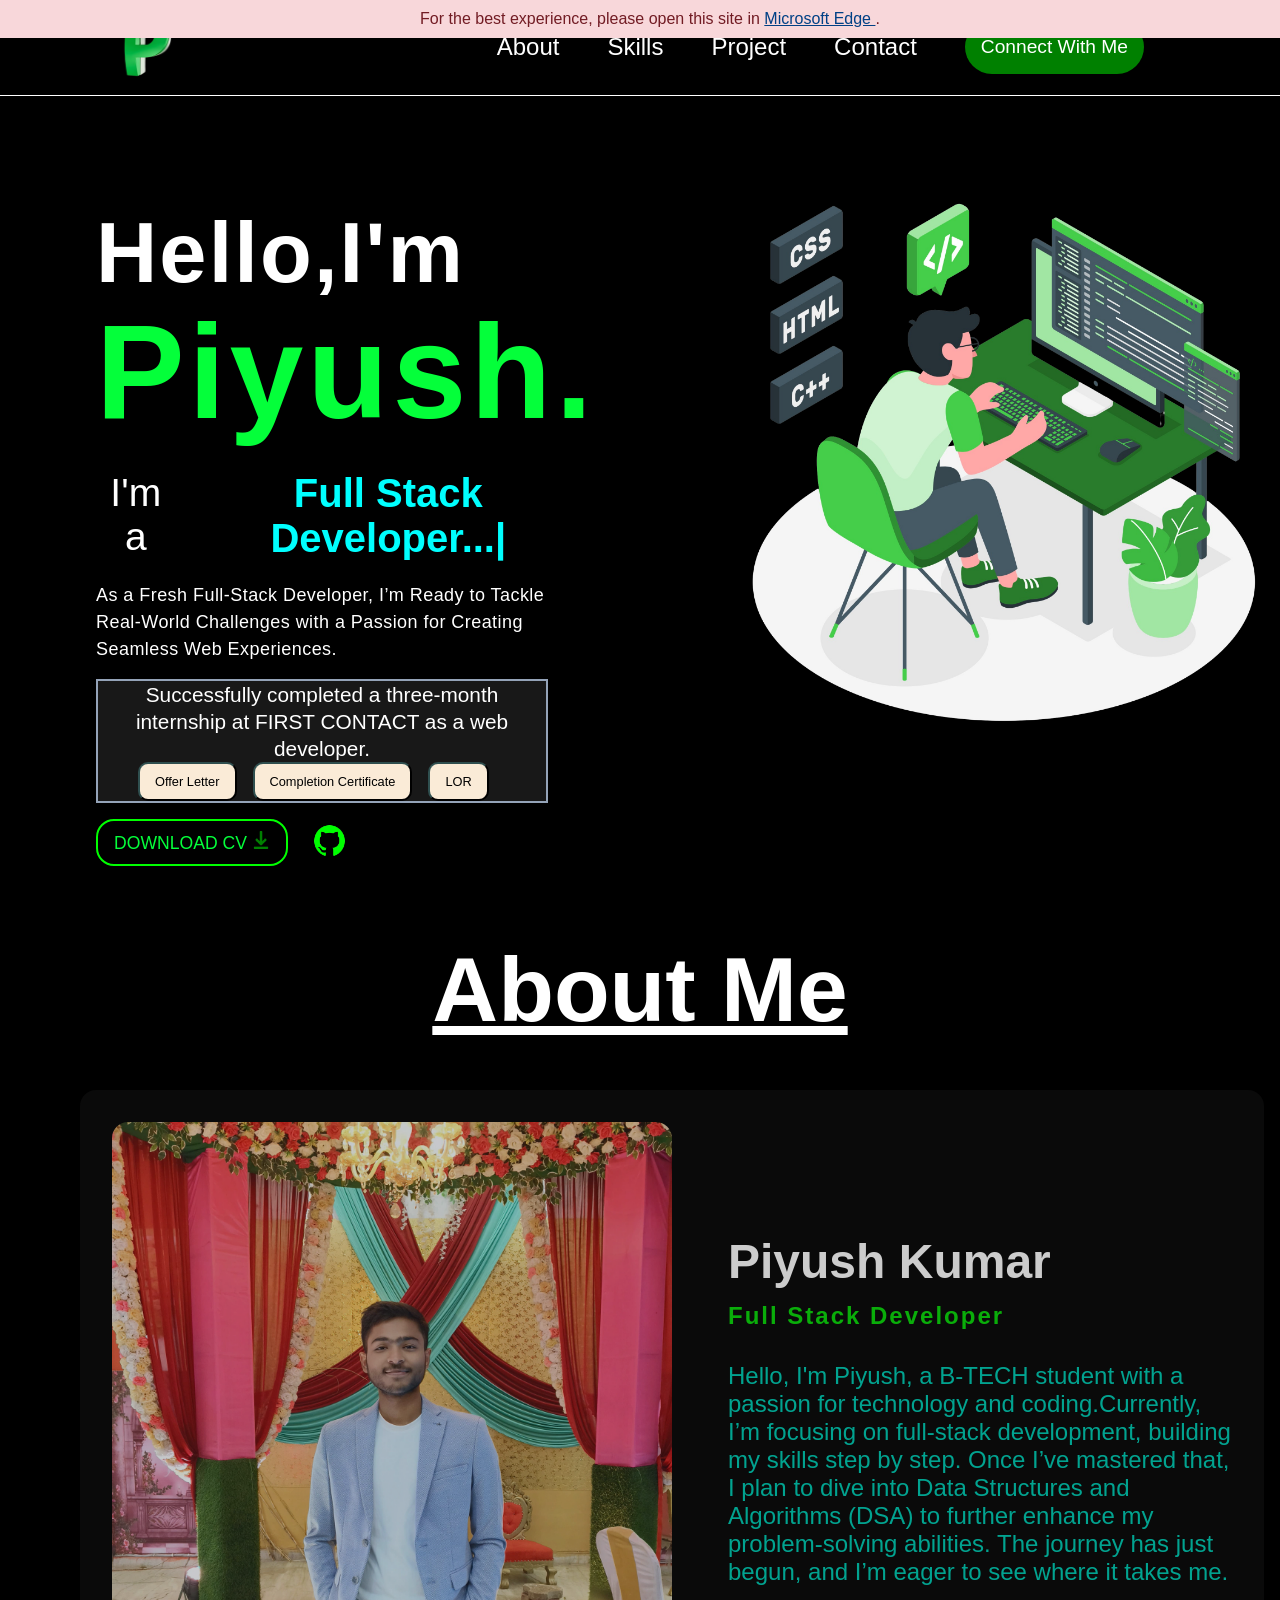
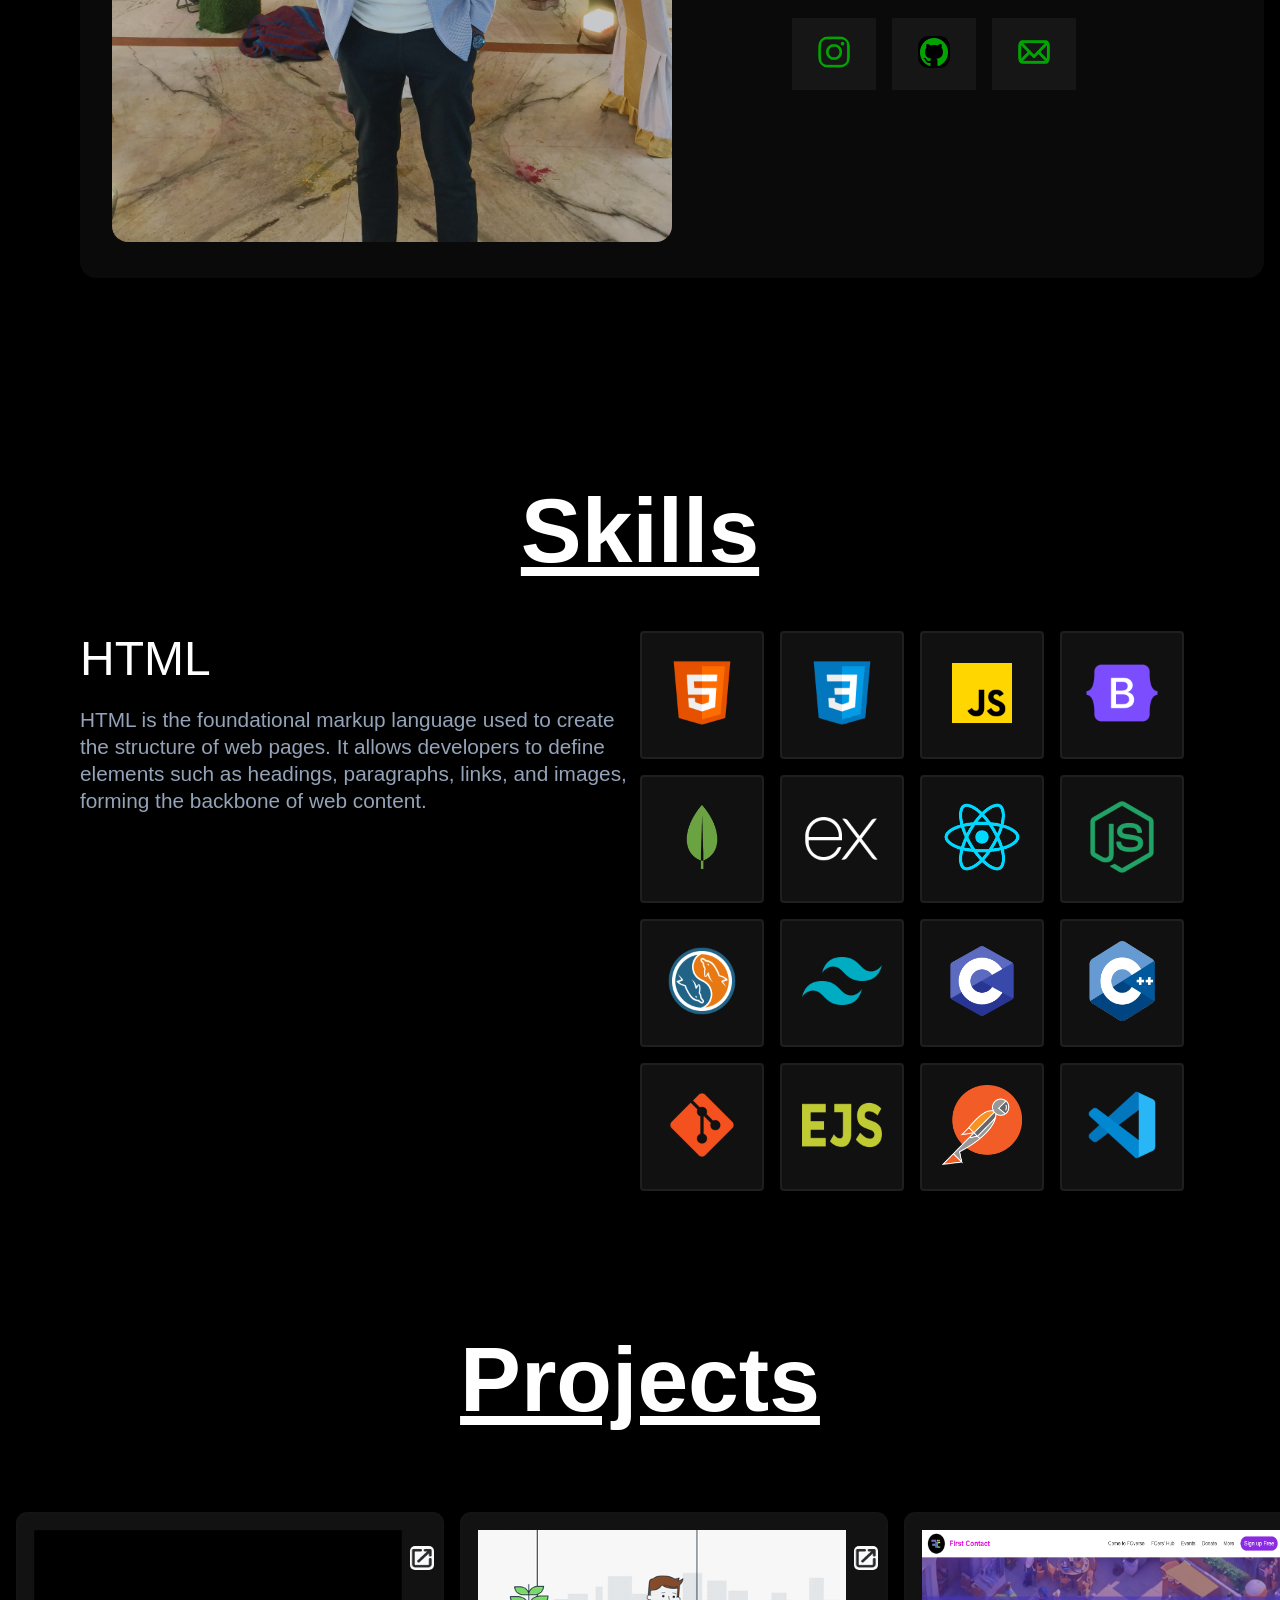
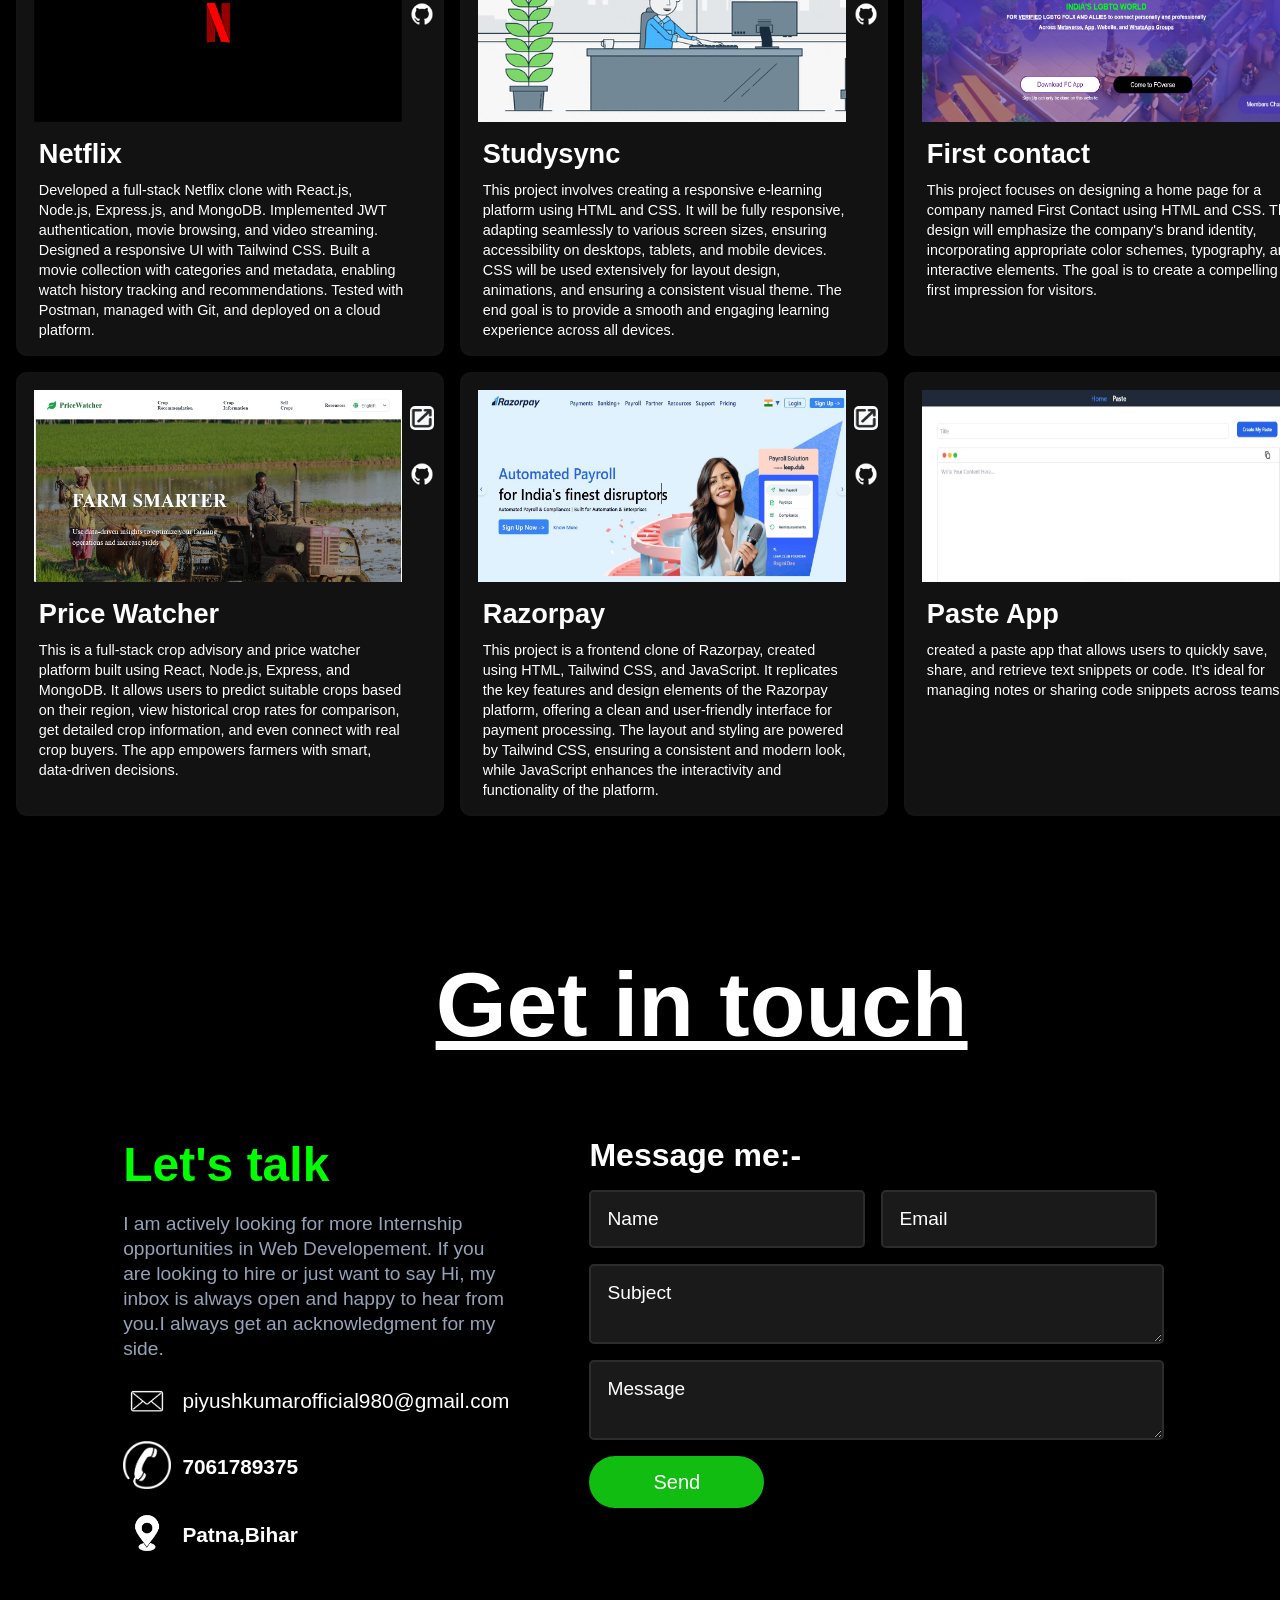
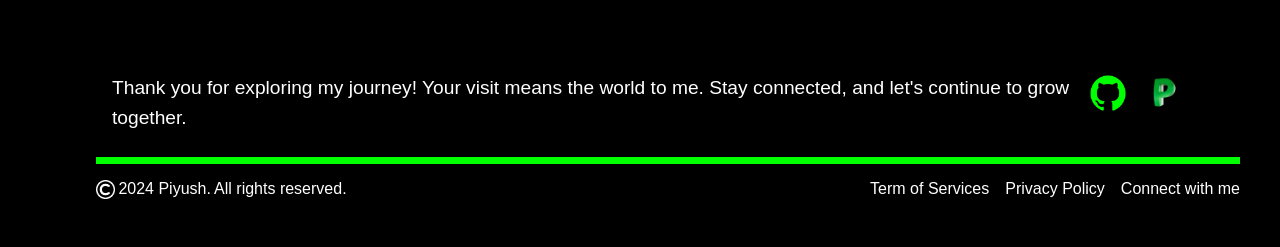
<file: index.html>
<!DOCTYPE html>
<html lang="en">

<head>
  <meta charset="UTF-8" />
  <meta name="viewport" content="width=device-width, initial-scale=1.0" />
  <title>portfolio</title>
  <link rel="stylesheet" href="index2.css" />
</head>

<body>
  <div class="conatiner">
    <div class="header">
      <div class="header-left-content">
        <img class="header-image" src="images/letter p.png" alt="image" />
      </div>

      <nav class="header-right-content">
        <a href="#about" class="header-right-content1">About</a>
        <a href="#skills" class="header-right-content1">Skills</a>
        <a href="#project" class="header-right-content1">Project</a>
        <a href="#contact" class="header-right-content1">Contact</a>
        <a href="#contact" class="header-btn">Connect With Me</a>
      </nav>
    </div>
    <div class="piyush"></div>
    <div class="content1" id="home">
      <div class="content1-left">
        <div class="content1-left-details">
          <div class="content-left-name">
            <h3 class="hello">Hello,I'm</h3>
            <h1 class="name-details">Piyush.</h1>
          </div>

          <div class="about-myself">
            <span class="myself">I'm a</span>
            <span class="programmer" data-text="piyush">Full Stack Developer...</span>
          </div>

          <div class="content1-left-hire">
            <p class="content1-para">
              As a Fresh Full-Stack Developer, I’m Ready to Tackle Real-World
              Challenges with a Passion for Creating Seamless Web Experiences.
            </p>
          </div>
          <div class="last-div">
            <p class="last-para">Successfully completed a three-month internship at FIRST CONTACT as a web developer.
            </p>
            <div class="fc-details">
              <button class="fc-btn" id="fc-offerletter">
                <a href="images/fc offer letter.jpeg" target="_blank" style="text-decoration: none; color: inherit;">
                  Offer Letter</a>
              </button>
              <button class="fc-btn">
                <a href="images/fc certificate.png" target="_blank" style="text-decoration: none; color: inherit;">
                  Completion Certificate</a>
              </button>
              <button class="fc-btn">
                <a href="images/fc lor.jpeg" target="_blank" style="text-decoration: none; color: inherit;">
                  LOR</a>
              </button>
            </div>

          </div>

          <div class="download">
            <div class="dummy-box">
              <div id="cv-button">
                <a href="images/piyush cv.jpeg" target="_blank" style="text-decoration: none; color: inherit;">DOWNLOAD
                  CV</a>
                <img class="img-1" src="images/download arrow - Copy.png" alt="download" />
              </div>
            </div>
            <button id="github-button">
              <img class="img-2" src="images/github-img.png" alt="github"
                onclick="openLink('https://github.com/piyushkumar980')" />
            </button>
            <!-- <button id="linkedin-button">
            <img class="img-2" src="images/linkedin-img - Copy.png" alt="linkedin"
              onclick="openLink('https://www.linkedin.com/in/piyush-kumar-47b138263/')" />
          </button> -->
          </div>
        </div>
      </div>

      <div class="content1-right">
        <img class="piyush-image1" src="images/content1-img.png" alt="PIYUSH KUMAR" />
      </div>
    </div>

    <section class="content2" id="about">
      <h1 class="content2-heading">About Me</h1>
      <div class="box">
        <div class="box-left">
          <img class="piyush-img" src="images/piyush image.jpg" alt="piyush" />
        </div>
        <div class="box-right">
          <h2 class="right-box-heading">Piyush Kumar</h2>
          <h3 class="right-box-span">Full Stack Developer</h3>
          <p class="right-box-para">
            Hello, I'm Piyush, a B-TECH student with a passion for technology
            and coding.Currently, I’m focusing on full-stack development,
            building my skills step by step. Once I’ve mastered that, I plan to
            dive into Data Structures and Algorithms (DSA) to further enhance my
            problem-solving abilities. The journey has just begun, and I’m eager
            to see where it takes me.
          </p>
          <div class="right-box-images">
            <div class="img-btn">
              <img class="content2-img" src="images/instagram - Copy.png" alt="piyush"
                onclick="openLink('https://www.instagram.com/')" />
            </div>
            <!-- <div class="img-btn">
            <img class="content2-image" src="images/linkedin-img - Copy.png" alt="piyush"
              onclick="openLink('https://www.linkedin.com/in/piyush-kumar-47b138263/')" />
          </div> -->
            <div class="img-btn">
              <img class="content2-img" src="images/github-img.png" alt="piyush"
                onclick="openLink('https://github.com/piyushkumar980')" />
            </div>
            <div class="img-btn">
              <img class="content2-img" src="images/mail - Copy.png" alt="piyush"
                onclick="openLink('https://myaccount.google.com/?hl=en&utm_source=OGB&utm_medium=act')" />
            </div>
          </div>
        </div>
      </div>
    </section>

    <section class="content3" id="skills">
      <h1 class="content3-heading">Skills</h1>

      <div class="content3-box">
        <div class="content3-leftbox">

          <div class="text-block active" id="text1">
            <h2 class="heading-2">HTML</h2>
            <p class="dummy-para">HTML is the foundational markup language used to create the structure of web pages. It
              allows developers to define elements such as headings, paragraphs, links, and images, forming the backbone
              of web content.</p>
          </div>
          <div class="text-block" id="text2">
            <h2 class="heading-2">CSS</h2>
            <p class="dummy-para">CSS is a stylesheet language used to control the presentation and layout of web pages.
              It allows for the separation of content and design, enabling developers to create visually appealing and
              responsive websites.</p>
          </div>
          <div class="text-block" id="text3">
            <h2 class="heading-2">JavaScript</h2>
            <p class="dummy-para">JavaScript is a powerful programming language that adds interactivity to websites. It
              enables dynamic content, such as animations, form validation, and complex user interfaces, enhancing the
              user experience.</p>
          </div>
          <div class="text-block" id="text4">
            <h2 class="heading-2">Bootstrap</h2>
            <p class="dummy-para">Bootstrap is a front-end framework that helps developers build responsive,
              mobile-first
              websites. It includes a collection of pre-designed components, such as navigation bars and modals, that
              can
              be easily customized.</p>
          </div>
          <div class="text-block" id="text5">
            <h2 class="heading-2">MongoDB</h2>
            <p class="dummy-para">MongoDB is a NoSQL database that stores data in JSON-like documents. It is highly
              scalable and flexible, making it ideal for applications that require large volumes of unstructured data.
            </p>
          </div>
          <div class="text-block" id="text6">
            <h2 class="heading-2">Express</h2>
            <p class="dummy-para">Express is a lightweight web application framework for Node.js. It provides a robust
              set
              of features for web and mobile applications, simplifying the development of server-side logic and APIs.
            </p>
          </div>
          <div class="text-block" id="text7">
            <h2 class="heading-2">React</h2>
            <p class="dummy-para">React is a JavaScript library for building user interfaces, particularly single-page
              applications. It allows developers to create reusable UI components and manage the state of complex
              applications efficiently.</p>
          </div>
          <div class="text-block" id="text8">
            <h2 class="heading-2">Node.js</h2>
            <p class="dummy-para">Node.js is a runtime environment that allows developers to run JavaScript on the
              server
              side. It is widely used for building scalable network applications, thanks to its event-driven,
              non-blocking
              I/O model.</p>
          </div>
          <div class="text-block" id="text9">
            <h2 class="heading-2">MySQL</h2>
            <p class="dummy-para">MySQL is a widely used open-source relational database management system. It is known
              for its reliability, performance, and ease of use, and is commonly used in web applications to store and
              retrieve data.</p>
          </div>
          <div class="text-block" id="text10">
            <h2 class="heading-2">Tailwind CSS</h2>
            <Tailwind class="dummy-para">Tailwind CSS is a utility-first CSS framework that allows developers to rapidly
              build custom user interfaces. It provides low-level utility classes that can be combined to create unique
              designs without writing custom CSS.</p>
          </div>
          <div class="text-block" id="text11">
            <h2 class="heading-2">C</h2>
            <p class="dummy-para">C is a general-purpose programming language that has influenced many modern languages.
              It is known for its efficiency and is widely used in system programming, embedded systems, and operating
              systems.</p>
          </div>
          <div class="text-block" id="text12">
            <h2 class="heading-2">C++</h2>
            <p class="dummy-para">C++ is an extension of the C programming language that includes object-oriented
              features. It is commonly used in software development for applications that require high performance, such
              as games and simulations.</p>
          </div>
          <div class="text-block" id="text13">
            <h2 class="heading-2">Git</h2>
            <p class="dummy-para">Git is a version control system that tracks changes in source code during software
              development. It enables multiple developers to collaborate on projects, maintain version history, and
              manage
              code repositories efficiently.</p>
          </div>
          <div class="text-block" id="text14">
            <h2 class="heading-2">EJS</h2>
            <p class="dummy-para">EJS (Embedded JavaScript) is a templating language that allows developers to generate
              HTML with plain JavaScript. It is commonly used in server-side applications to create dynamic web pages.
            </p>
          </div>
          <div class="text-block" id="text15">
            <h2 class="heading-2">Postman</h2>
            <p class="dummy-para">Postman is a collaborative platform for API development. It simplifies the process of
              designing, testing, and documenting APIs, making it easier for developers to work together on API
              projects.
            </p>
          </div>
          <div class="text-block" id="text16">
            <h2 class="heading-2">VS Code</h2>
            <p class="dummy-para">Visual Studio Code (VS Code) is a popular source-code editor developed by Microsoft.
              It
              supports numerous programming languages and offers a wide range of extensions, making it a versatile tool
              for developers.</p>
          </div>
        </div>

        <div class="image-container">
          <div class="image-div">
            <img class="image" src="images/html.png" alt="Image 1" data-target="text1">
          </div>
          <div class="image-div">
            <img class="image" src="images/css.png" alt="Image 2" data-target="text2">
          </div>
          <div class="image-div">
            <img class="image" src="images/javascript.png" alt="Image 3" data-target="text3">
          </div>
          <div class="image-div">
            <img class="image" src="images/bootstarp.png" alt="Image 4" data-target="text4">
          </div>
          <div class="image-div">
            <img class="image" src="images/mongodb.png" alt="Image 5" data-target="text5">
          </div>
          <div class="image-div">
            <img class="image" src="images/express.png" alt="Image 6" data-target="text6">
          </div>
          <div class="image-div">
            <img class="image" src="images/react.png" alt="Image 7" data-target="text7">
          </div>
          <div class="image-div">
            <img class="image" src="images/node js.png" alt="Image 8" data-target="text8">
          </div>
          <div class="image-div">
            <img class="image" src="images/my sql.png" alt="Image 9" data-target="text9">
          </div>
          <div class="image-div">
            <img class="image" src="images/tailwind.png" alt="Image 10" data-target="text10">
          </div>
          <div class="image-div">
            <img class="image" src="images/c language.png" alt="Image 11" data-target="text11">
          </div>
          <div class="image-div">
            <img class="image" src="images/c++.png" alt="Image 12" data-target="text12">
          </div>
          <div class="image-div">
            <img class="image" src="images/git.png" alt="Image 13" data-target="text13">
          </div>
          <div class="image-div">
            <img class="image" src="images/ejs.png" alt="Image 14" data-target="text14">
          </div>
          <div class="image-div">
            <img class="image" src="images/postman.png" alt="Image 15" data-target="text15">
          </div>
          <div class="image-div">
            <img class="image" src="images/vs code.png" alt="Image 16" data-target="text16">
          </div>
        </div>
      </div>
  </div>
  </section>

  <section class="content-4" id="project">
    <h1 class="content4-heading">Projects</h1>
    <div class="content4-box">
      <div class="BOX">
        <div class="img-box">
          <img class="DUMMY-BOX-img" src="images/netflix img.gif" alt="netflix">
          <div class="img-box2">
            <img class="dummy-img" src="images/direct-link.webp" alt="direct-link"
              onclick="openLink('https://netflix-nvcs.onrender.com')">
            <img class="dummy-img" src="images/github-img2.png" alt="github"
              onclick="openLink('https://github.com/piyushkumar980/NETFLIX_')">
          </div>
        </div>
        <span class="DUMMY-BOX-SPAN">Netflix</span>
        <p class="DUMMY-BOX-PARA2">
          Developed a full-stack Netflix clone with React.js, Node.js, Express.js, and MongoDB.
          Implemented JWT authentication, movie browsing, and video streaming. Designed a responsive UI with
          Tailwind CSS. Built a movie collection with categories and metadata, enabling watch history
          tracking and recommendations. Tested with Postman, managed with Git, and deployed on a cloud
          platform.</p>
      </div>

      <div class="BOX">
        <div class="img-box">
          <img class="DUMMY-BOX-img" src="images/e learning.gif" alt="studysync">
          <div class="img-box2">
            <img class="dummy-img" src="images/direct-link.webp" alt="direct-link"
              onclick="openLink('https://superlative-sawine-15aa3f.netlify.app/')">
            <img class="dummy-img" src="images/github-img2.png" alt="github"
              onclick="openLink('https://github.com/piyushkumar980/STUDYSYNC_PROJECT')">
          </div>
        </div>
        <span class="DUMMY-BOX-SPAN">Studysync</span>
        <p class="DUMMY-BOX-PARA2">This project involves creating a responsive e-learning platform using HTML and CSS.
          It will be fully responsive, adapting seamlessly to various screen sizes, ensuring accessibility on desktops,
          tablets, and mobile devices. CSS will be used extensively for layout design, animations, and ensuring a
          consistent visual theme. The end goal is to provide a smooth and engaging learning experience across all
          devices.</p>
      </div>

      <div class="BOX">
        <div class="img-box">
          <img class="DUMMY-BOX-img3" src="images/firstcontact1.png" alt="firstcontact">
          <div class="img-box2">
            <img class="dummy-img" src="images/direct-link.webp" alt="direct-link"
              onclick="openLink('https://joyful-florentine-d91eeb.netlify.app/')">
            <img class="dummy-img" src="images/github-img2.png" alt="github"
              onclick="openLink('https://github.com/piyushkumar980/FIRST_CONTACT')">
          </div>
        </div>
        <span class="DUMMY-BOX-SPAN">First contact</span>
        <p class="DUMMY-BOX-PARA2">This project focuses on designing a home page for a company named First Contact using
          HTML and CSS. The design will emphasize the company's brand identity, incorporating appropriate color schemes,
          typography, and interactive elements. The goal is to create a compelling first impression for visitors.</p>
      </div>

      <div class="BOX">
        <div class="img-box">
          <img class="DUMMY-BOX-img" src="images/price_watcher.jpg" alt="to do app">
          <div class="img-box2">
            <img class="dummy-img" src="images/direct-link.webp" alt="direct-link"
              onclick="openLink('https://price-watcher.onrender.com')">
            <img class="dummy-img" src="images/github-img2.png" alt="github"
              onclick="openLink('https://github.com/piyushkumar980/price_watcher')">
          </div>
        </div>
        <span class="DUMMY-BOX-SPAN">Price Watcher</span>
        <p class="DUMMY-BOX-PARA2">This is a full-stack crop advisory and price watcher platform built using React,
          Node.js, Express, and MongoDB. It allows users to predict suitable crops based on their region, view
          historical crop rates for comparison, get detailed crop information, and even connect with real crop buyers.
          The app empowers farmers with smart, data-driven decisions.</p>
      </div>

      <div class="BOX">
        <div class="img-box">
          <img class="DUMMY-BOX-img5" src="images/razorpay.jpg" alt="razorpay">
          <div class="img-box2">
            <img class="dummy-img" src="images/direct-link.webp" alt="direct-link"
              onclick="openLink('https://calm-dasik-7e2788.netlify.app/')">
            <img class="dummy-img" src="images/github-img2.png" alt="github"
              onclick="openLink('https://github.com/piyushkumar980/RAZORPAY')">
          </div>
        </div>
        <span class="DUMMY-BOX-SPAN">Razorpay</span>
        <p class="DUMMY-BOX-PARA2">This project is a frontend clone of Razorpay, created using HTML, Tailwind CSS, and
          JavaScript. It replicates the key features and design elements of the Razorpay platform, offering a clean and
          user-friendly interface for payment processing. The layout and styling are powered by Tailwind CSS, ensuring a
          consistent and modern look, while JavaScript enhances the interactivity and functionality of the platform.
        </p>
      </div>

      <div class="BOX">
        <div class="img-box">
          <img class="DUMMY-BOX-img5" src="images/paste app.jpg" alt="firstcontact">
          <div class="img-box2">
            <img class="dummy-img" src="images/direct-link.webp" alt="direct-link"
              onclick="openLink('http://paste-app-three-amber.vercel.app')">
            <img class="dummy-img" src="images/github-img2.png" alt="github"
              onclick="openLink('https://github.com/piyushkumar980')">
          </div>
        </div>
        <span class="DUMMY-BOX-SPAN">Paste App</span>
        <p class="DUMMY-BOX-PARA2">created a paste app that allows users to quickly save, share, and retrieve text
          snippets or code. It’s ideal for managing notes or sharing code snippets across teams..</p>
      </div>
    </div>
  </section>
  <section class="content5" id="contact">
    <h1 class="content5-heading">Get in touch</h1>

    <div class="content5-bottom">
      <div class="content5-bottom-left">
        <h2 class="content5-dummy-heading1">Let's talk</h2>

        <p class="content5-para">I am actively looking for more Internship opportunities in Web Developement. If you
          are looking to hire or just want to say Hi, my inbox is always open and happy to hear from you.I always get
          an acknowledgment for my side.</p>

        <div class="content5-contact">
          <img class="content5-bottom-img" src="images/mail2.png" alt="email" />
          <a class="content5-bottom-heading"
            href="https://myaccount.google.com/?hl=en&utm_source=OGB&utm_medium=act">piyushkumarofficial980@gmail.com</a>
        </div>

        <div class="content5-contact">
          <div class="content5-img">
            <img class="content5-bottom-img" src="images/phone.webp" alt="phone" />
          </div>

          <div class="content5-bottom-name">
            <h4 class="content5-bottom-heading">7061789375</h4>
          </div>
        </div>

        <div class="content5-contact">
          <div class="content5-img">
            <img class="content5-bottom-img" src="images/location.jpg" alt="phone" />
          </div>

          <div class="content5-bottom-name">
            <h4 class="content5-bottom-heading">Patna,Bihar</h4>
          </div>
        </div>
      </div>

      <div class="content5-bottom-right">
        <h2 class="content5-heading1">Message me:-</h2>
        <form id="contact-form" onsubmit="handleSubmit(event)">
          <div class="details1" id="loginForm1">
            <input id="name" type="text" name="name" required placeholder="Name" required>
            <input id="email" type="email" name="email" required placeholder="Email" required>
          </div>

          <div class="details2" id="loginForm2">
            <textarea id="subject" type="subject" name="subject" required placeholder="Subject"
              class="content5-details2"></textarea>
            <textarea id="message" type="message" name="message" required placeholder="Message"
              class="content5-details2"></textarea>
            <button type="submit" class="content5-send-button">Send</button>
        </form>
      </div>
    </div>
  </section>
  <div class="content6">
    <p class="content6-para">Thank you for exploring my journey! Your visit means the world to me. Stay connected, and
      let's continue to grow together.</p>
    <div class="content6-img">
      <img class="content6-image" src="images/github-img.png" alt="github"
        onclick="openLink('https://github.com/piyushkumar980')">
      <!-- <img class="content6-image" src="images/linkedin-img - Copy.png" alt="linkedin"
        onclick="openLink('https://www.linkedin.com/in/piyush-kumar-47b138263/')"> -->
      <a href="https://personal-portfolio-eege-k5asqx3xe.vercel.app/"><img class="content6-image"
          src="images/letter p.png" alt="piyush portfolio"></a>
    </div>
  </div>
  <div class="content7">
    <div class="content7-box"></div>
  </div>
  <div class="content8">
    <div class="content8-BOX">
      <div class="content8-box1">
        <img class="content8-img" src="images/copyright2.png" alt="copyright">
        <p class="content8-para"> 2024 Piyush.</p>
        <p class="content8-para">All rights reserved.</p>
      </div>
      <div class="content8-box2">
        <p class="content8-para">Term of Services</p>
        <p class="content8-para">Privacy Policy</p>
        <p class="content8-para">Connect with me</p>
      </div>
    </div>
    <div class="content7-right-button">
      <button id="scrollToTopBtn" class="myBtn">^</button>
    </div>
  </div>
  </div>
  <script src="index.js"></script>
</body>

</html>
</file>
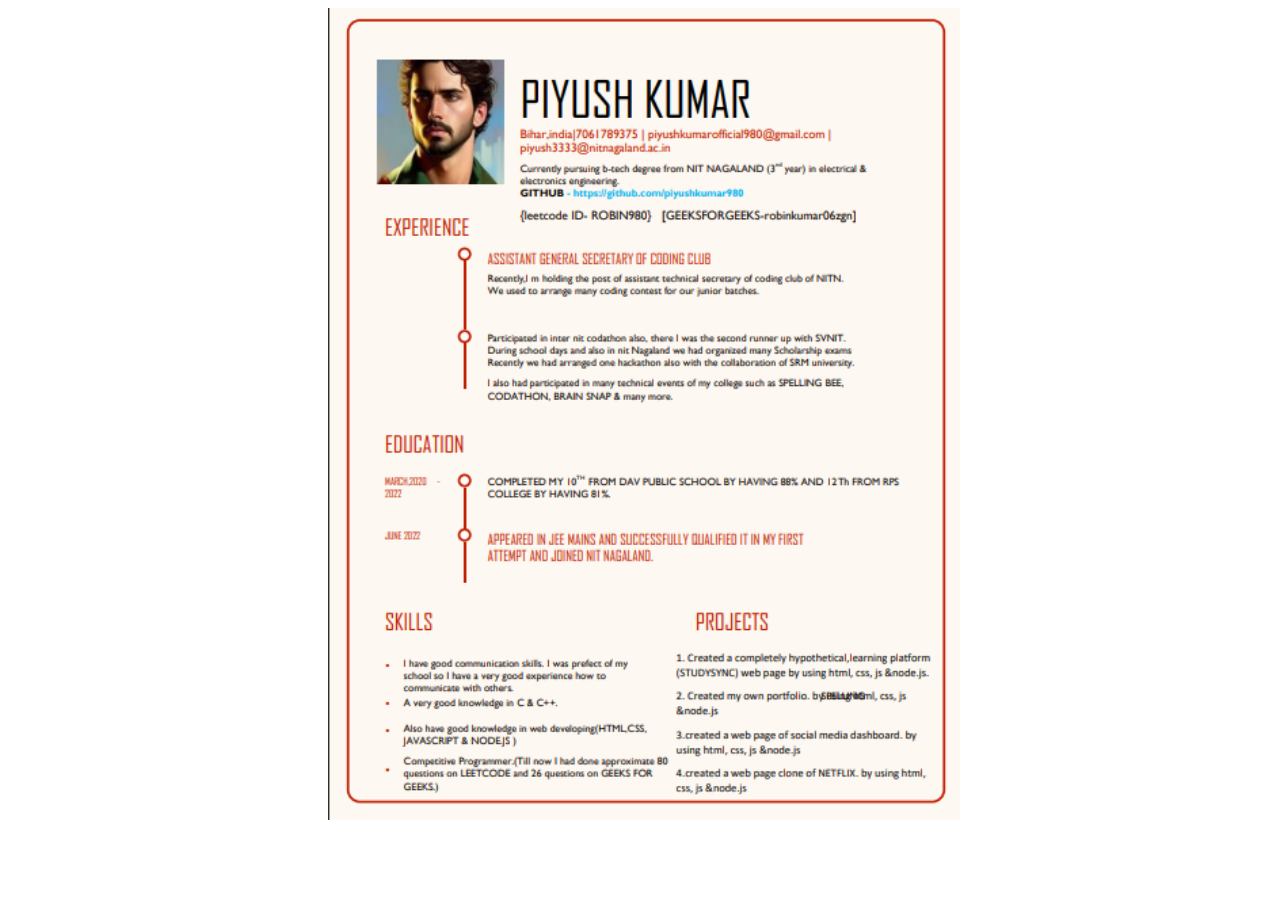
<file: cv.html>
<!DOCTYPE html>
<html lang="en">
<head>
    <meta charset="UTF-8">
    <meta name="viewport" content="width=device-width, initial-scale=1.0">
    <title>Piyush portfolio</title>
    <link rel="stylesheet" href="cv.css">
</head>
<body>
    <div class="container">
       <img class="image" src="piyush cv.png" alt="piyush cv">


    </div>
</body>
</html>
</file>
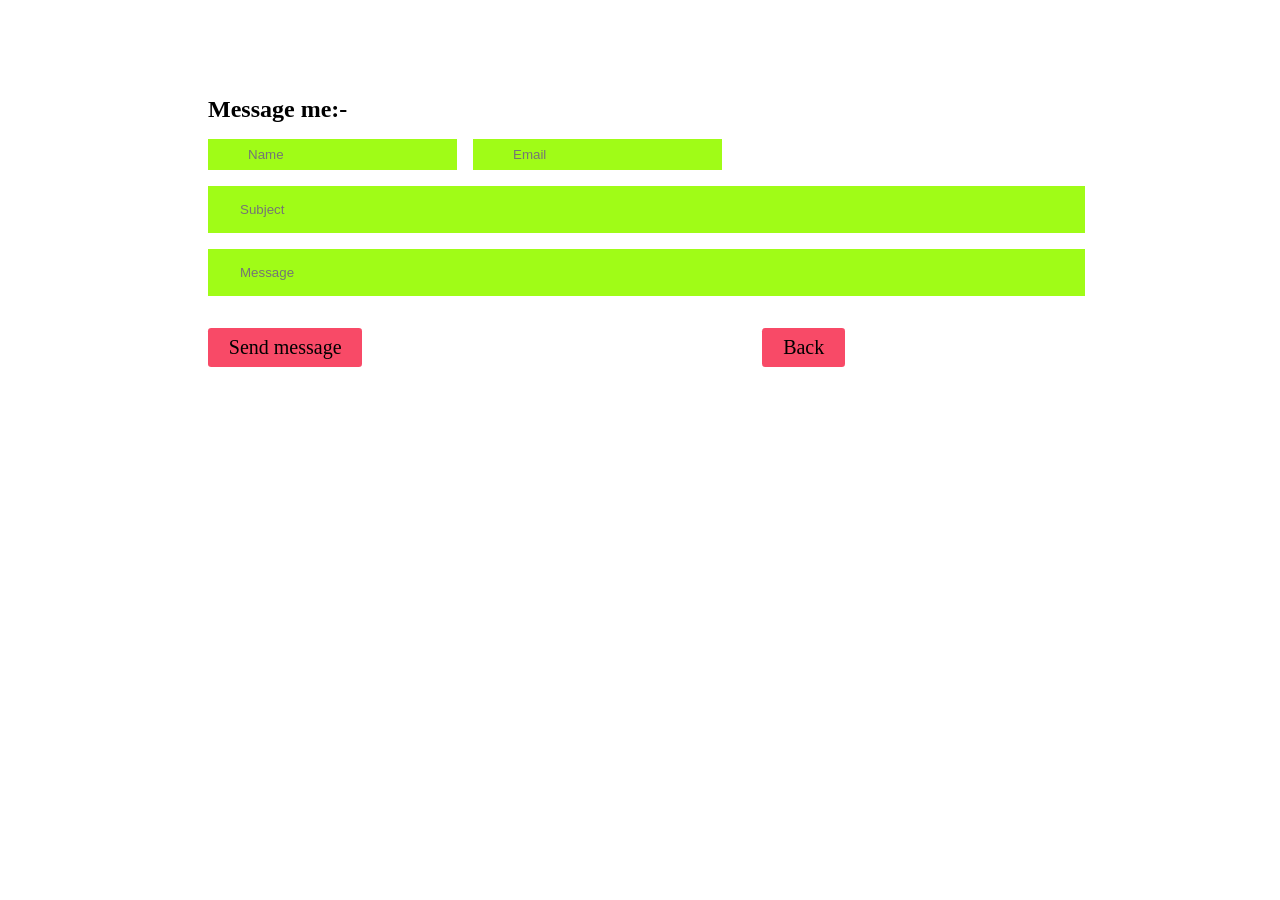
<file: editResponse.html>
<!DOCTYPE html>
<html lang="en">
<head>
    <meta charset="UTF-8">
    <meta name="viewport" content="width=device-width, initial-scale=1.0">
    <title>Document</title>
    <link rel="stylesheet" href="editResponse.css">
</head>
<body>
    <div class="container">
        <div class="content6-bottom-right">
          <h2 class="content6-heading1">Message me:-</h2>
  
          <form class="details1">
            <input class="content6-details1" placeholder="Name" />
            <input class="content6-details1" placeholder="Email" />
          </form>
  
          <form class="details2">
            <input class="content6-details2" placeholder="Subject" />
            <input class="content6-details2" placeholder="Message" />
          </form>
  
          <!-- <img class="sending-img" src="sending done.gif" alt="send" /> -->
  
          <div class="content6-button">

            <a
            class="content6-send-button"
            href="http://127.0.0.1:5500/piyush%20portfolio/sending.html"
            >Send message</a>

            <a
              class="content6-back-button"
              href="http://127.0.0.1:5500/piyush%20portfolio/sending.html"
              >Back</a
            >
            <!-- <a  class="content6-send-button2" href="">Edit Your Response...</a> -->
          </div>
        </div>
       
      </div>
</body>
</html>
</file>
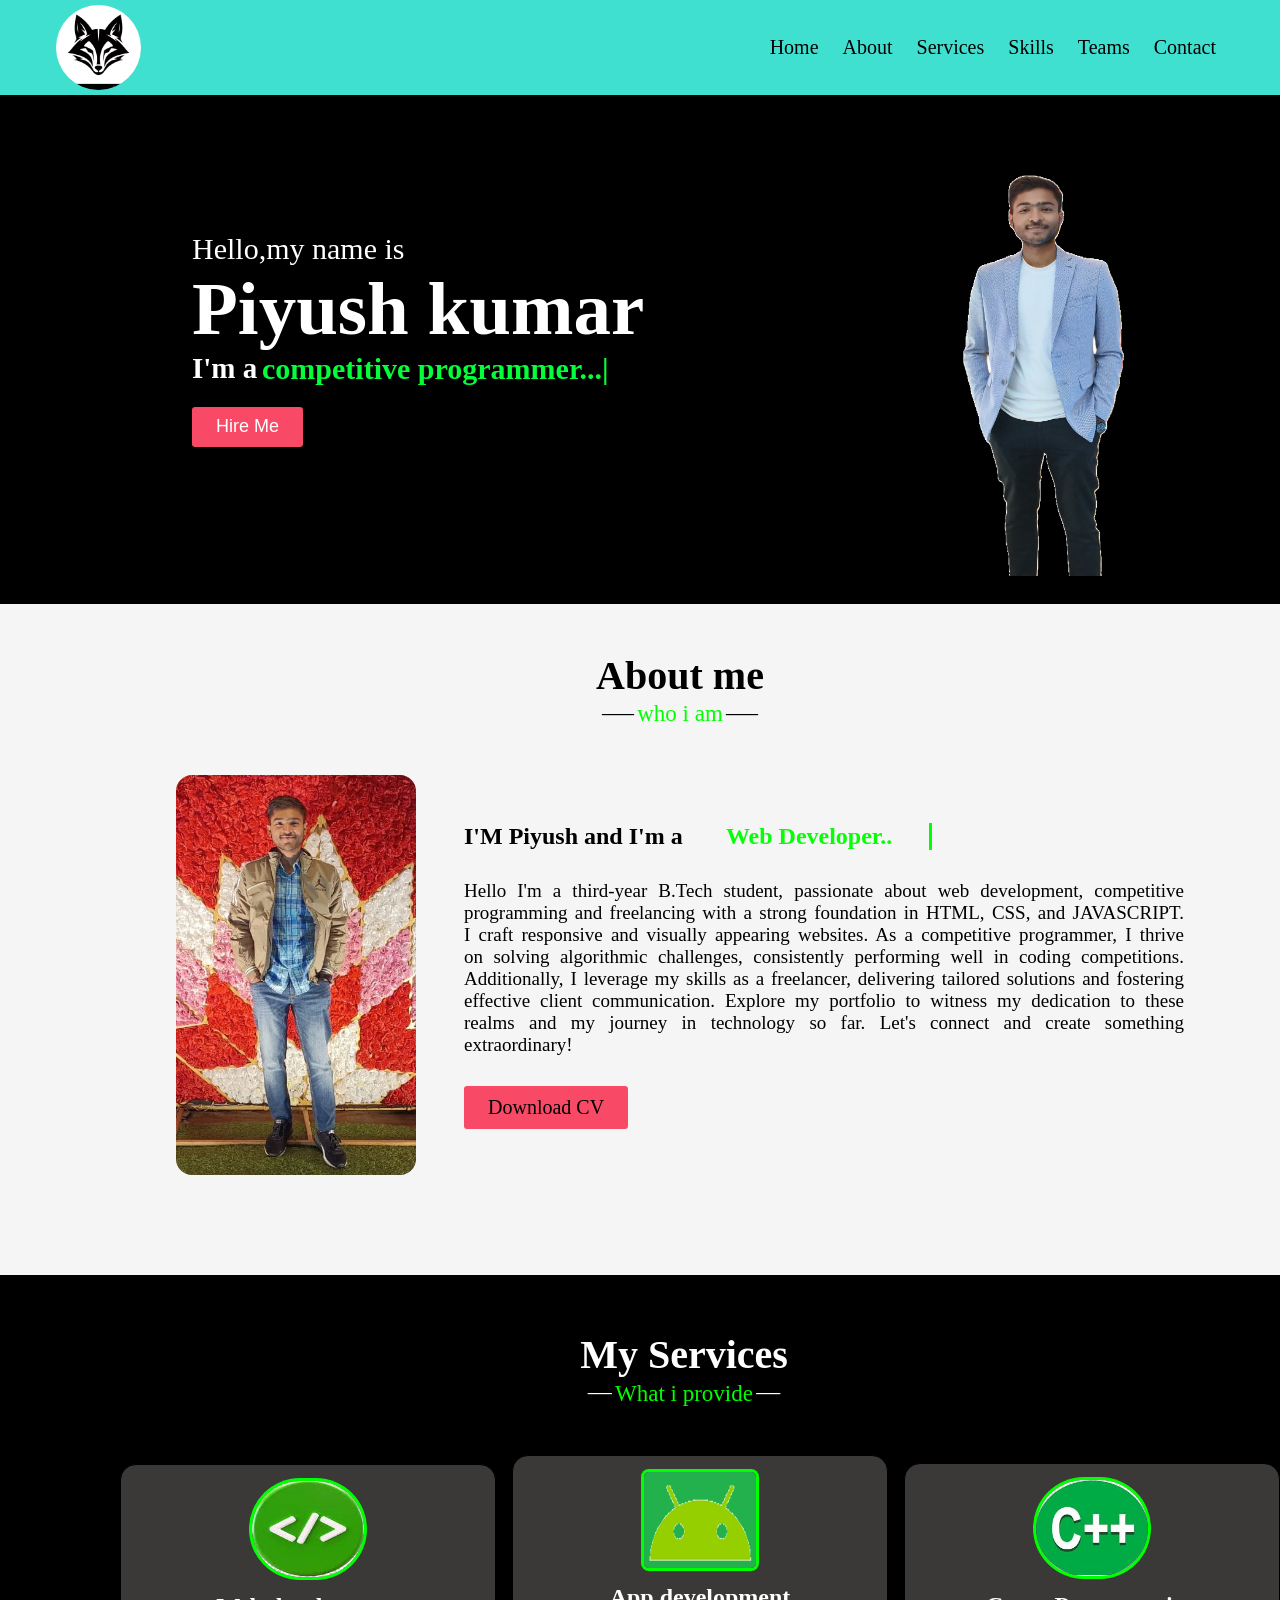
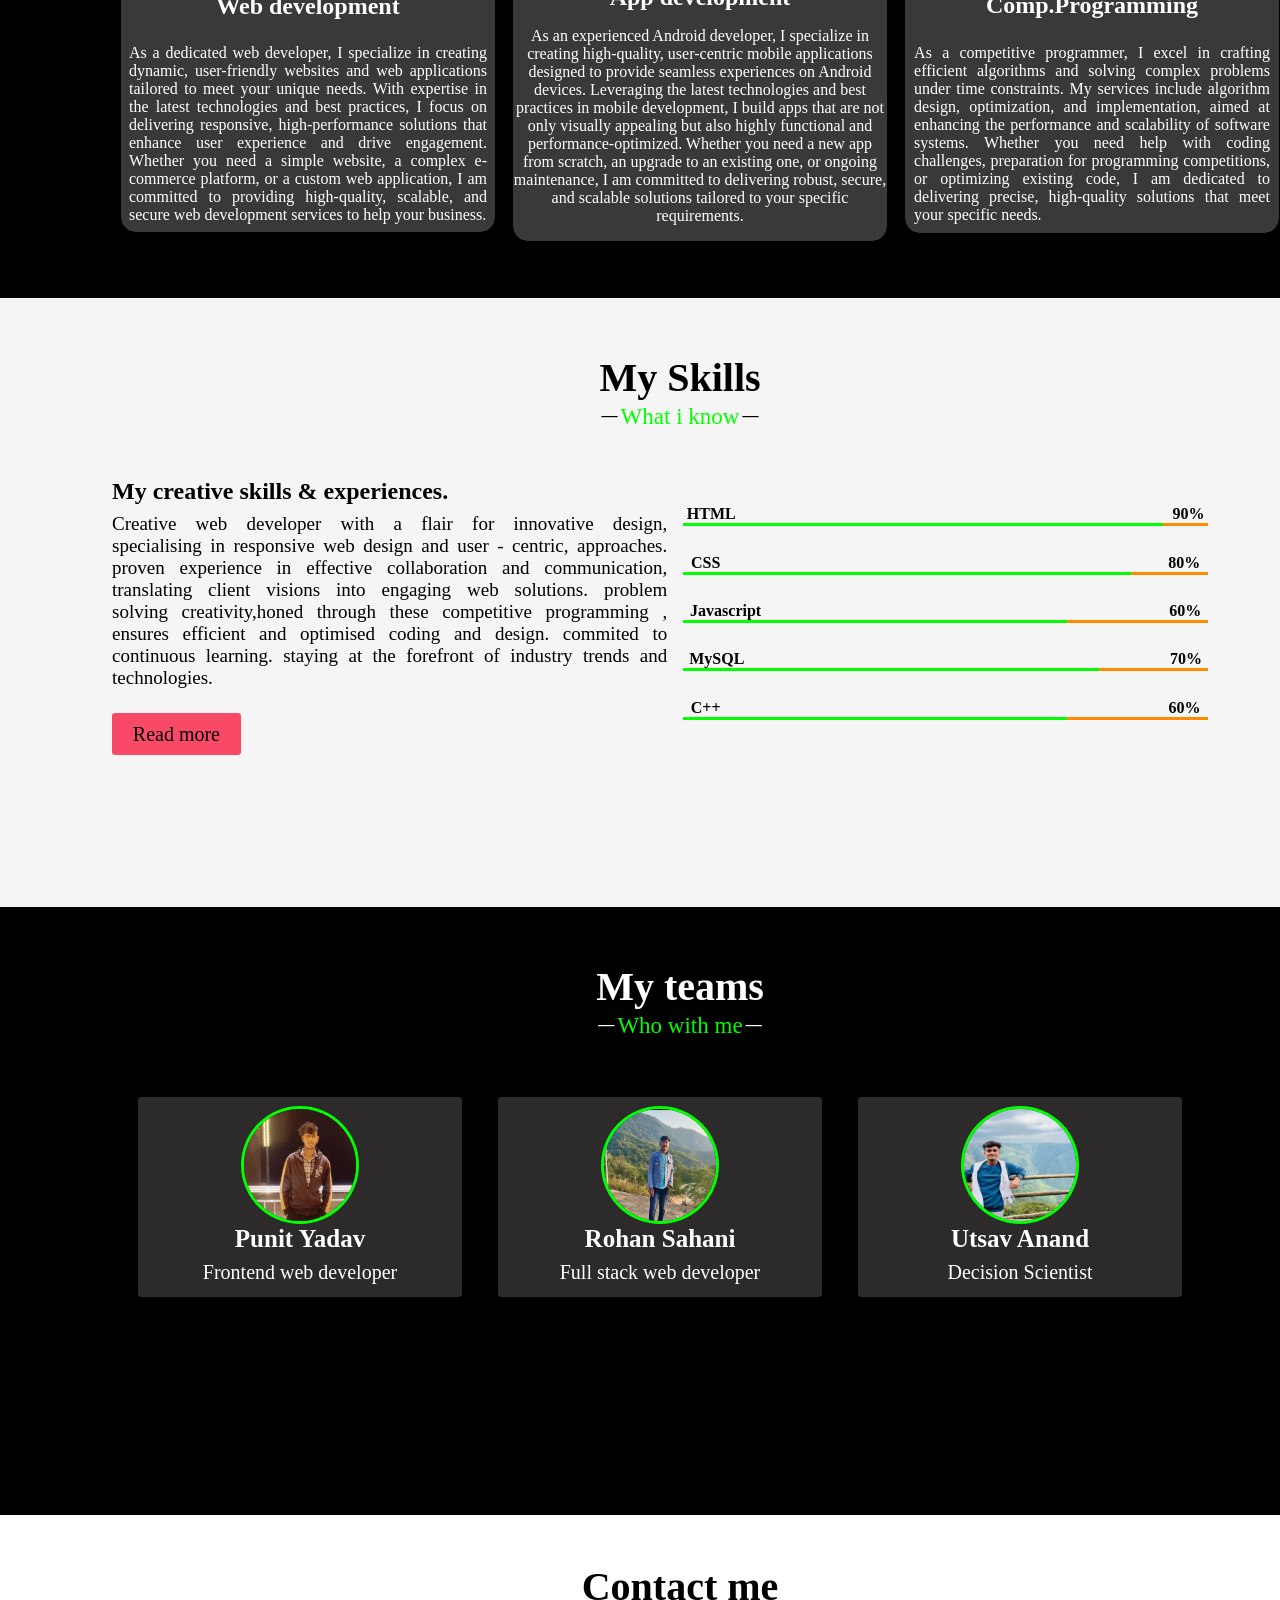
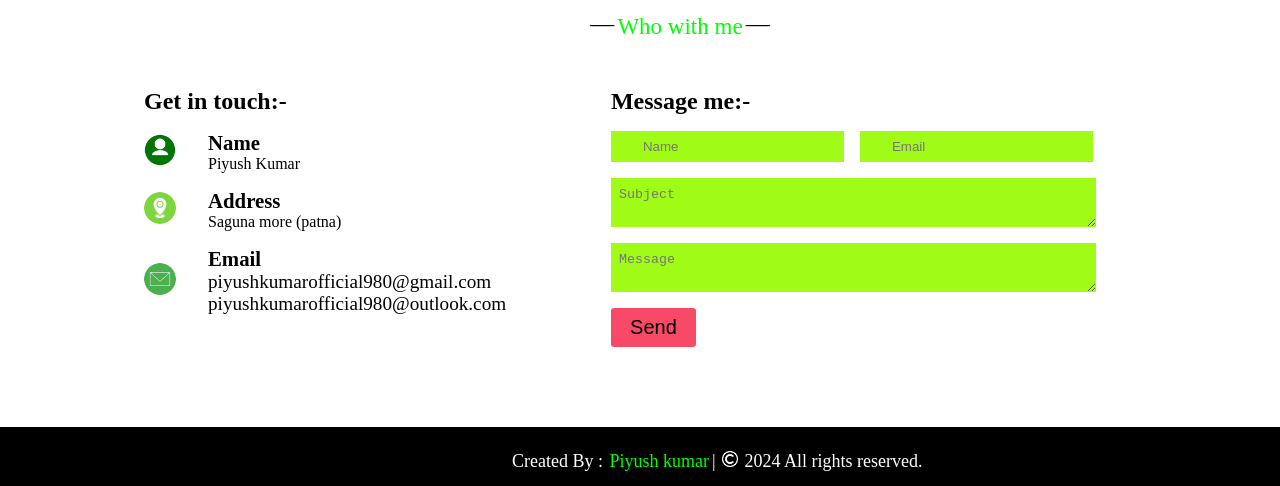
<file: portfolio.html>
<!DOCTYPE html>
<html lang="en">
  <head>
    
    <title>piyush portfolio</title>
    <link rel="stylesheet" href="portfolio.css" />
  </head>
  <body>
    <div class="header"> 
      <div class="header-left-content">
        <img class="header-image" src="fox image.jpg" alt="image" />
      </div>

      <nav class="header-right-content">
        <a href="#home" class="header-right-content1">Home</a>
        <a href="#about" class="header-right-content1">About</a>
        <a href="#services" class="header-right-content1">Services</a>
        <a href="#skills" class="header-right-content1">Skills</a>
        <a href="#teams" class="header-right-content1">Teams</a>
        <a href="#contact" class="header-right-content1">Contact</a>
      </nav>
    </div>

    <section class="content1" id="home">
      <div class="content1-left">
        <div class="content1-left-details">
          <div class="content-left-name">
            <p class="hello">Hello,my name is</p>
            <h1 class="name-details">Piyush kumar</h1>
          </div>

          <div class="about-myself"> 
            <span class="myself">I'm a</span>
            <span class="programmer" data-text="piyush"
              >competitive programmer...</span
            >
          </div>

          <div class="content1-left-hire">
            <button class="hiring-button">Hire Me</button>
          </div>
        </div>
      </div>

      <div class="content1-right">
        <img
          class="piyush-image1"
          src="piyush image duplicate.png"
          alt="PIYUSH KUMAR"
        />
        <!-- <img
          class="piyush-image1"
          src="piyush profile img.jpg"
          alt="PIYUSH KUMAR"
        /> -->
      </div>
    </section>

    <section class="content2" id="about">
      <div class="content2-top">
        <div class="aboutmyself">About me</div>
        <div class="myinformation">
          <p class="underline">____</p>
          <p class="itsme">who i am</p>
          <p class="underline">____</p>
        </div>
      </div>

      <div class="content2-bottom">
        <div class="content2-bottom-left">
          <img
            class="piyush-second-img"
            src="piyush2 image.duplicte.jpg"
            alt="piyush sharma"
          />
        </div>

        <div class="content2-bottom-right">
          <div class="information">
            <h2 class="content2-heading1">I'M Piyush and I'm a</h2>
            <h2 class="content2-heading2">Web Developer..</h2>
          </div>
          <p class="content2-paragraph">
            Hello I'm a third-year B.Tech student, passionate about web
            development, competitive programming and freelancing with a strong
            foundation in HTML, CSS, and JAVASCRIPT. I craft responsive and
            visually appearing websites. As a competitive programmer, I thrive
            on solving algorithmic challenges, consistently performing well in
            coding competitions. Additionally, I leverage my skills as a
            freelancer, delivering tailored solutions and fostering effective
            client communication. Explore my portfolio to witness my dedication
            to these realms and my journey in technology so far. Let's connect
            and create something extraordinary!
          </p>
          <div class="content2-button">
            <button id="download-cv"
            class="content2-bottom-button">Download CV</button>
          </div>
        </div>
      </div>
    </section>

    <section class="content3" id="services">
      <div class="content3-top">
        <div class="about-myself">My Services</div>
        <div class="my-information">
          <p class="underline2">___</p>
          <p class="its-me">What i provide</p>
          <p class="underline2">___</p>
        </div>
      </div>

      <div class="content3-bottom">
        <div class="content3-bottom-box">
          <img class="webdev-img" src="web dev.png" alt="web development" />
          <h2 class="content3-heading">Web development</h2>
          <p class="content3-paragraph1">
            As a dedicated web developer, I specialize in creating dynamic,
            user-friendly websites and web applications tailored to meet your
            unique needs. With expertise in the latest technologies and best
            practices, I focus on delivering responsive, high-performance
            solutions that enhance user experience and drive engagement. Whether
            you need a simple website, a complex e-commerce platform, or a
            custom web application, I am committed to providing high-quality,
            scalable, and secure web development services to help your business.
          </p>
        </div>

        <div class="content3-bottom-box">
          <img class="appdev-img" src="android.png" alt="app development" />
          <h2 class="content3-heading">App development</h2>
          <p class="content3-paragraph2">
            As an experienced Android developer, I specialize in creating
            high-quality, user-centric mobile applications designed to provide
            seamless experiences on Android devices. Leveraging the latest
            technologies and best practices in mobile development, I build apps
            that are not only visually appealing but also highly functional and
            performance-optimized. Whether you need a new app from scratch, an
            upgrade to an existing one, or ongoing maintenance, I am committed
            to delivering robust, secure, and scalable solutions tailored to
            your specific requirements.
          </p>
        </div>

        <div class="content3-bottom-box">
          <img
            class="comp-prog-img"
            src="comp programming.png"
            alt="competitive progrmming"
          />
          <h2 class="content3-heading">Comp.Programming</h2>
          <p class="content3-paragraph3">
            As a competitive programmer, I excel in crafting efficient
            algorithms and solving complex problems under time constraints. My
            services include algorithm design, optimization, and implementation,
            aimed at enhancing the performance and scalability of software
            systems. Whether you need help with coding challenges, preparation
            for programming competitions, or optimizing existing code, I am
            dedicated to delivering precise, high-quality solutions that meet
            your specific needs.
          </p>
        </div>
      </div>
    </section>

    <section class="content4" id="skills">
      <div class="content4-top">
        <div class="about--myself">My Skills</div>
        <div class="my--information">
          <p class="underline4">__</p>
          <p class="its--me">What i know</p>
          <p class="underline4">__</p>
        </div>
      </div>

      <div class="content4-bottom">
        <div class="content4-bottom-left">
          <h2 class="content4-heading">My creative skills & experiences.</h2>
          <p class="content4-paragraph">
            Creative web developer with a flair for innovative design,
            specialising in responsive web design and user - centric,
            approaches. proven experience in effective collaboration and
            communication, translating client visions into engaging web
            solutions. problem solving creativity,honed through these
            competitive programming , ensures efficient and optimised coding and
            design. commited to continuous learning. staying at the forefront of
            industry trends and technologies.
          </p>

          <div class="content4-bottom-button">
            <button id="read-more"
            class="content4-button">Read more</button>
          </div>
        </div>

        <div class="content-4-bottom-right">
          <div class="box1">
            <p class="box1-para1">HTML</p>
            <p class="box1-para2">90%</p>
          </div>

          <div class="BOX">
            <button class="box2-dummy1"></button>
            <button class="box2-dummy2"></button>
          </div>

          <div class="box3">
            <p class="box3-para1">CSS</p>
            <p class="box3-para2">80%</p>
          </div>

          <div class="BOX">
            <button class="box4-dummy1"></button>
            <button class="box4-dummy2"></button>
          </div>

          <div class="box5">
            <p class="box5-para1">Javascript</p>
            <p class="box5-para2">60%</p>
          </div>

          <div class="BOX">
            <button class="box6-dummy1"></button>
            <button class="box6-dummy2"></button>
          </div>

          <div class="box7">
            <p class="box7-para1">MySQL</p>
            <p class="box7-para2">70%</p>
          </div>

          <div class="BOX">
            <button class="box8-dummy1"></button>
            <button class="box8-dummy2"></button>
          </div>

          <div class="box9">
            <p class="box9-para1">C++</p>
            <p class="box9-para2">60%</p>
          </div>

          <div class="BOX">
            <button class="box10-dummy1"></button>
            <button class="box10-dummy2"></button>
          </div>
        </div>
      </div>
    </section>

    <section class="content5" id="teams">
      <div class="content5-top">
        <div class="about_myself">My teams</div>
        <div class="myinformation">
          <p class="underline5">__</p>
          <p class="its_me">Who with me</p>
          <p class="underline5">__</p>
        </div>
      </div>

      <div class="content5-bottom">
        <!-- <div class="content5-box">
          <img class="content5-img" src="roma3 img.jpg" alt="roma" />
          <h2 class="content5-heading">Roma Kumari</h2>
          <p class="content5-para">Motivational Speaker</p>
        </div> -->

        <div class="content5-box">
          <img class="content5-img" src="punit img.jpg" alt="punit" />
          <h2 class="content5-heading">Punit Yadav</h2>
          <p class="content5-para">Frontend web developer</p>
        </div>

        <div class="content5-box">
          <img class="content5-img" src="rohan img.jpg" alt="rohan" />
          <h2 class="content5-heading">Rohan Sahani</h2>
          <p class="content5-para">Full stack web developer</p>
        </div>

        <div class="content5-box">
          <img class="content5-img" src="utsav img.jpg" alt="" />
          <h2 class="content5-heading">Utsav Anand</h2>
          <p class="content5-para">Decision Scientist</p>
        </div>

        <div class="content5-box">
          <img class="content5-img" src="ashish img.jpg" alt="" />
          <h2 class="content5-heading">Ashish Anand</h2>
          <p class="content5-para">App Developer</p>
        </div>

        <div class="content5-box">
          <img class="content5-img" src="aman img.jpg" alt="" />
          <h2 class="content5-heading">Aman Sharma</h2>
          <p class="content5-para">Competitive Programmer</p>
        </div>

        <div class="content5-box">
          <img class="content5-img" src="saurav img.jpg" alt="" />
          <h2 class="content5-heading">Saurav Kumar</h2>
          <p class="content5-para">Artificial Intelligence Developer</p>
        </div>

        <div class="content5-box">
          <img class="content5-img" src="satyam img.jpg" alt="" />
          <h2 class="content5-heading">Satyam Pandey</h2>
          <p class="content5-para">Data Analyst</p>
        </div>

        <div class="content5-box">
          <img class="content5-img" src="abhishek img.jpg" alt="" />
          <h2 class="content5-heading">Abhishek Kumar</h2>
          <p class="content5-para">Machine Learning</p>
        </div>
      </div>
    </section>

    <section class="content6" id="contact">
      <div class="content6-top">
        <div class="about__myself">Contact me</div>
        <div class="my__information">
          <p class="underline6">___</p>
          <p class="its__me">Who with me</p>
          <p class="underline6">___</p>
        </div>
      </div>

      <div class="content6-bottom">
        <div class="content6-bottom-left">
          <h2 class="content6-heading1">Get in touch:-</h2>

          <div class="content6-contact">
            <div class="content6-img">
              <img
                class="content6-bottom-img"
                src="contact img.png"
                alt="contact"
              />
            </div>

            <div class="content6-bottom-name">
              <h3 class="content6-bottom-heading">Name</h3>
              <p class="content6-bottom-para">Piyush Kumar</p>
            </div>
          </div>

          <div class="content6-contact">
            <div class="content6-img">
              <img
                class="content6-bottom-img"
                src="location img.png"
                alt="location"
              />
            </div>

            <div class="content6-bottom-name">
              <h3 class="content6-bottom-heading">Address</h3>
              <p class="content6-bottom-para">Saguna more (patna)</p>
            </div>
          </div>

          <div class="content6-contact">
            <div class="content6-img">
              <img
                class="content6-bottom-img"
                src="email img.png"
                alt="email"
              />
            </div>

            <div class="content6-bottom-name">
              <h3 class="content6-bottom-heading">Email</h3>
              <!-- <p class="content6-bottom-para">
                piyushkumarofficial980@gmail.com
              </p>
              <p class="content6-bottom-para">
                piyushkumarofficial980@outlook.com
              </p> -->
              <p
                class="content6-bottom-anchor"
                href="https://myaccount.google.com/?hl=en&utm_source=OGB&utm_medium=act"
                >piyushkumarofficial980@gmail.com</p
              >
              <p
                class="content6-bottom-anchor"
                href="https://login.live.com/login.srf?wa=wsignin1.0&rpsnv=154&ct=1719387633&rver=7.5.2156.0&wp=SA_20MIN&wreply=https%3A%2F%2Faccount.live.com%2Fproofs%2Fcheckup%2Fphone%3Fuaid%3Dfefca1a32637f29bf575209de847d44a%26cv%3Dqn619WMZK0agI0Q4.11.24%26client_id%3D4831683A%26client_flight%3Dcmmxntmn2zi%26ru%3Dhttps%253A%252F%252Faccount.microsoft.com%252Fprofile%253Flang%253Den-US%2526status%253Dcancelled%2526res%253Dacw_landing_page_cancelled%2523main-content-landing-react%26mkt%3Den-US%26origin%3DAMC_Profile%26launchMethod%3DmessageBarCtaClick%26renderMode%3Dundefined%26sru%3Dhttps%253A%252F%252Faccount.microsoft.com%252Faccount-checkup%253Fuaid%253Dfefca1a32637f29bf575209de847d44a%2526cv%253Dqn619WMZK0agI0Q4.11.24%2526client_id%253D4831683A%2526client_flight%253Dcmmxntmn2zi%2526launchMethod%253DmessageBarCtaClick%2526mkt%253Den-US%2526origin%253DAMC_Profile%2526ru%253Dhttps%25253A%25252F%25252Faccount.microsoft.com%25252Fprofile%25253Flang%25253Den-US%252526status%25253Dcancelled%252526res%25253Dacw_landing_page_cancelled%252523main-content-landing-react&lc=1033&id=38936&mkt=en-US&uaid=fefca1a32637f29bf575209de847d44a&client_flight=cmmxntmn2zi"
                >piyushkumarofficial980@outlook.com</p
              >
            </div>
          </div>
        </div>

        <div class="content6-bottom-right">
          <h2 class="content6-heading1">Message me:-</h2>
          <form id="contact-form" onsubmit="handleSubmit(event)">
             <div class="details1">
            <input type="text" id="name" name="name" required placeholder="Name" class="content6-details1">
            <input type="email" id="email" name="email" required placeholder="Email" class="content6-details1">
          </div>

          <div class="details2">
            <textarea id="subject" name="subject" required placeholder="Subject" class="content6-details2"></textarea>
            <textarea id="message" name="message" required placeholder="Message" class="content6-details2"></textarea>
            <button type="submit" class="content6-send-button">Send</button>
          </form>
        </div>
       
        </div>
      </div>
    </section>

    <div class="content7-bottom">
      <div class="content7-box1">
        <p class="content7-para1">Created By :</p>
        <p class="content7-para2">Piyush kumar</p>
      </div>

      <div class="content7-box2">
        <p class="content7-para3">|</p>
        <img class="content7-img" src="copyright2.png" alt="copyright" />
        <p class="content7-para4">2024 All rights reserved.</p>
      </div>
      <div class="content7-right-button">
      <button id="scrollToTopBtn" class="myBtn">^</button>
    </div>
    </div>
    <script src="portfolio.js"></script>
  </body>
</html>
</file>
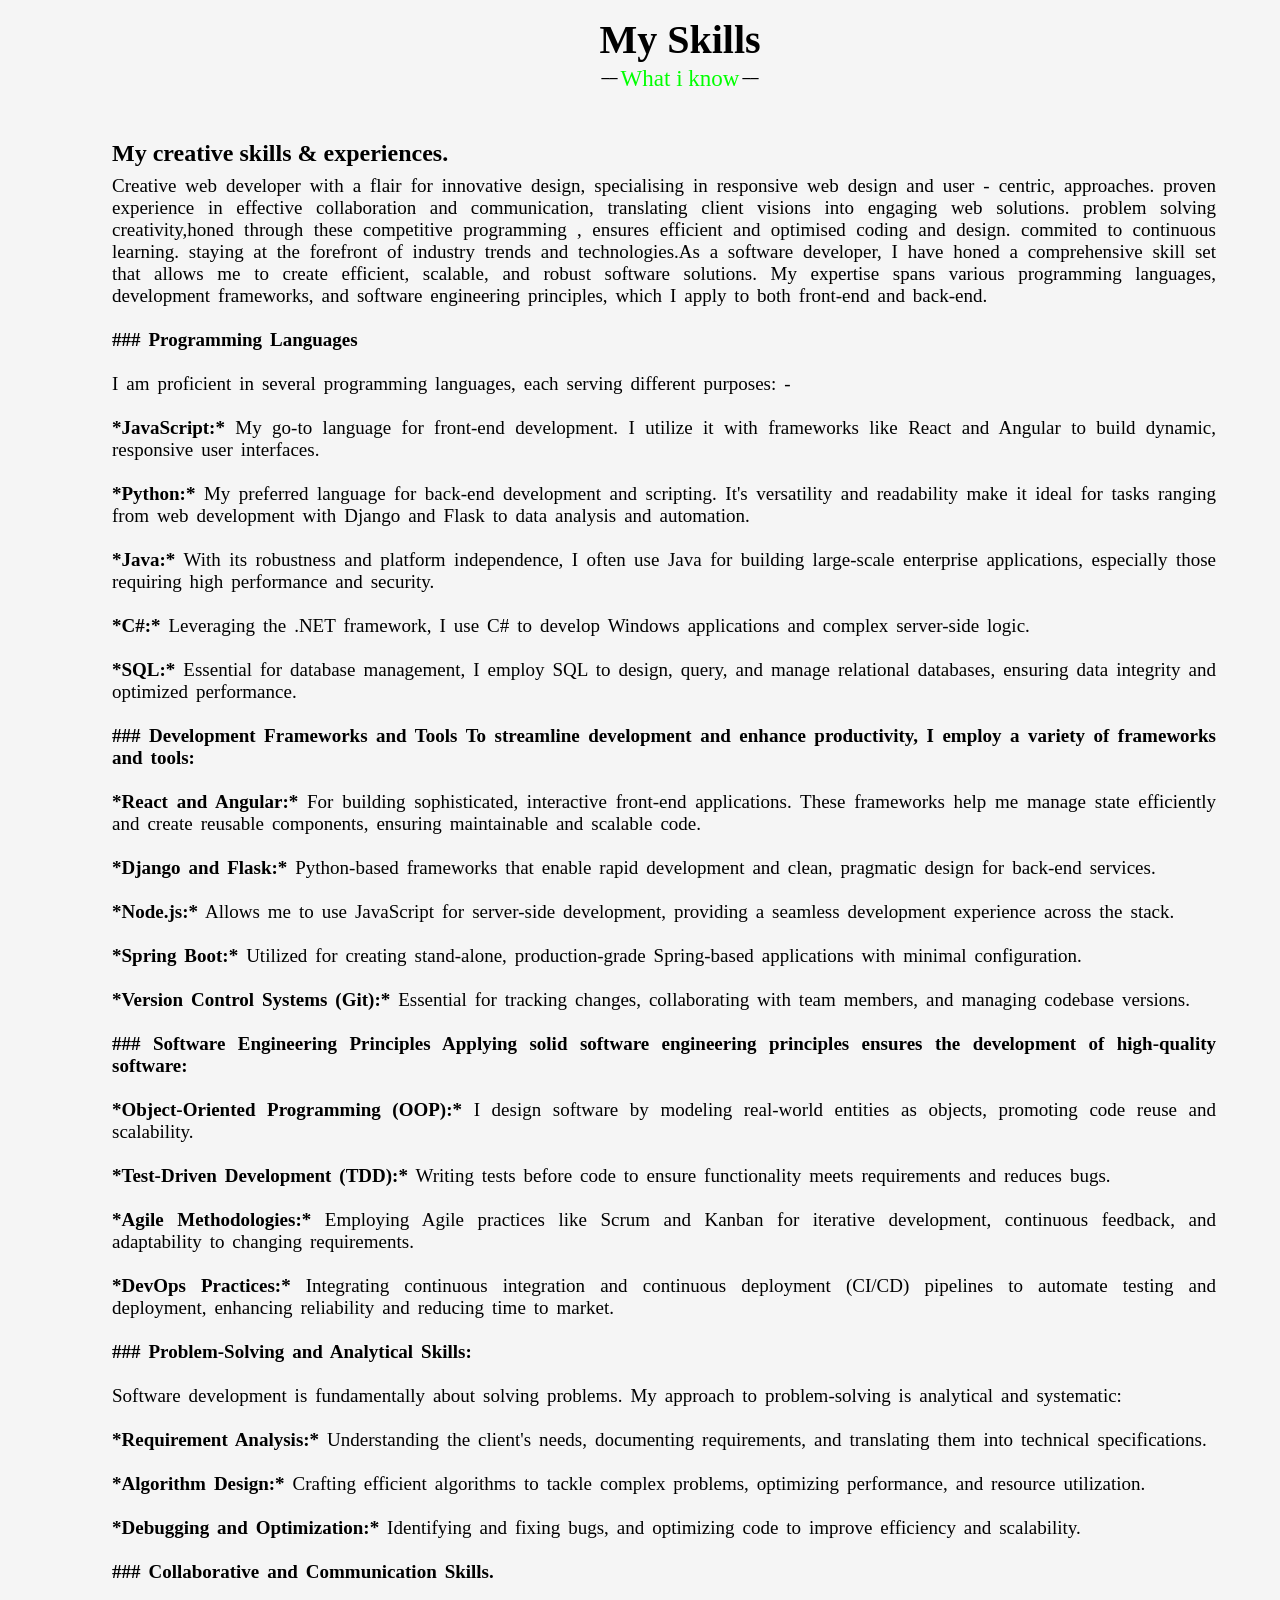
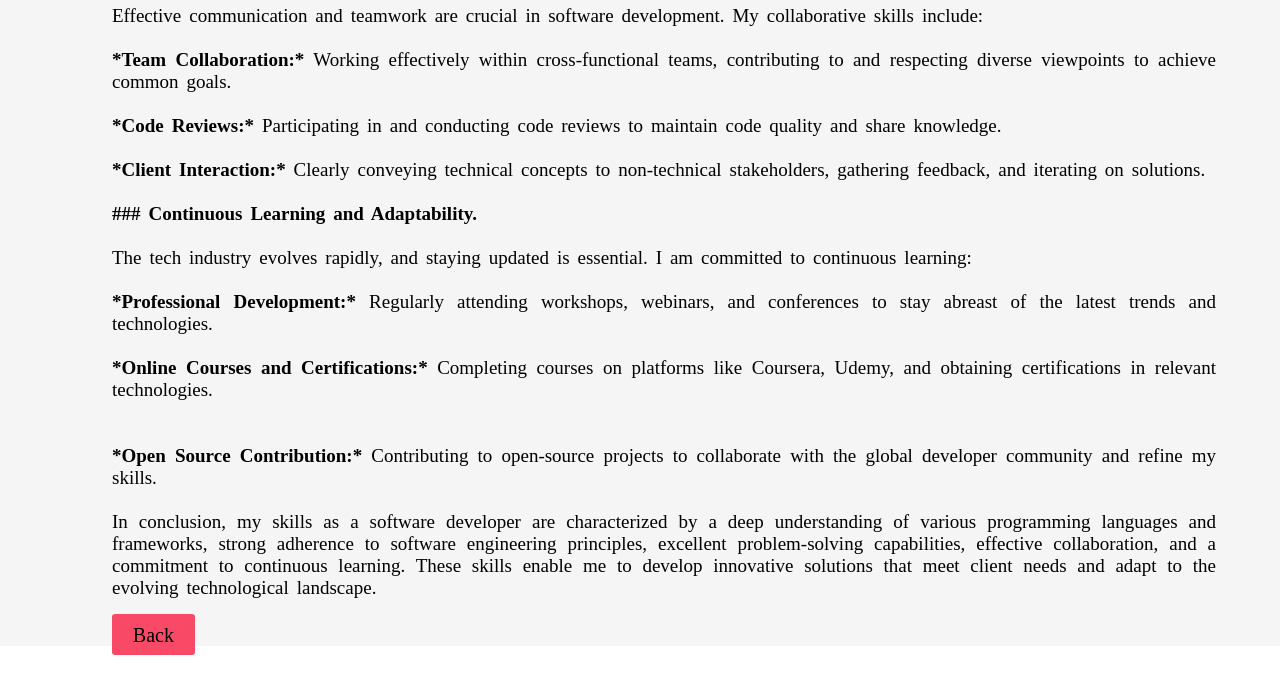
<file: readmore.html>
<!DOCTYPE html>
<html lang="en">
  <head>
    <meta charset="UTF-8" />
    <meta name="viewport" content="width=device-width, initial-scale=1.0" />
    <title>Piyush Portfolio</title>
    <link rel="stylesheet" href="readmore.css" />
  </head>
  <body>
    <div class="content4">
      <div class="content4-top">
        <div class="about--myself">My Skills</div>
        <div class="my--information">
          <p class="underline4">__</p>
          <p class="its--me">What i know</p>
          <p class="underline4">__</p>
        </div>
      </div>

      <div class="content4-bottom">
        <div class="content4-bottom-left">
          <h2 class="content4-heading">My creative skills & experiences.</h2>
          <p class="content4-paragraph">
            Creative web developer with a flair for innovative design,
            specialising in responsive web design and user - centric,
            approaches. proven experience in effective collaboration and
            communication, translating client visions into engaging web
            solutions. problem solving creativity,honed through these
            competitive programming , ensures efficient and optimised coding and
            design. commited to continuous learning. staying at the forefront of
            industry trends and technologies.As a software developer, I have
            honed a comprehensive skill set that allows me to create efficient,
            scalable, and robust software solutions. My expertise spans various
            programming languages, development frameworks, and software
            engineering principles, which I apply to both front-end and back-end.
             <br><br> <b>### Programming Languages</b> <br><br>I am proficient in several
            programming languages, each serving different purposes: - <br><br>
            <b>*JavaScript:*</b> My go-to language for front-end development. I utilize
            it with frameworks like React and Angular to build dynamic,
            responsive user interfaces. <br><br><b>*Python:*</b> My preferred language for
            back-end development and scripting. It's versatility and readability
            make it ideal for tasks ranging from web development with Django and
            Flask to data analysis and automation. <br><br><b>*Java:*</b> With its robustness
            and platform independence, I often use Java for building large-scale
            enterprise applications, especially those requiring high performance
            and security. <br><br><b>*C#:*</b> Leveraging the .NET framework, I use C# to
            develop Windows applications and complex server-side logic. <br><br><b>*SQL:*</b>
            Essential for database management, I employ SQL to design, query,
            and manage relational databases, ensuring data integrity and
            optimized performance. <br><br> <b>### Development Frameworks and Tools To
            streamline development and enhance productivity, I employ a variety
            of frameworks and tools:</b> <br><br> <b>*React and Angular:*</b> For building
            sophisticated, interactive front-end applications. These frameworks
            help me manage state efficiently and create reusable components,
            ensuring maintainable and scalable code. <br><br> <b>*Django and Flask:*</b>
            Python-based frameworks that enable rapid development and clean,
            pragmatic design for back-end services. <br><br><b>*Node.js:*</b> Allows me to
            use JavaScript for server-side development, providing a seamless
            development experience across the stack. <br><br> <b>*Spring Boot:*</b> Utilized
            for creating stand-alone, production-grade Spring-based applications
            with minimal configuration. <br><br> <b>*Version Control Systems (Git):*</b>
            Essential for tracking changes, collaborating with team members, and
            managing codebase versions. <br><br><b>### Software Engineering Principles
            Applying solid software engineering principles ensures the
            development of high-quality software:</b> <br><br> <b>*Object-Oriented Programming
            (OOP):*</b> I design software by modeling real-world entities as
            objects, promoting code reuse and scalability. <br><br> <b>*Test-Driven
            Development (TDD):*</b> Writing tests before code to ensure
            functionality meets requirements and reduces bugs. <br><br> <b>*Agile
            Methodologies:*</b> Employing Agile practices like Scrum and Kanban for
            iterative development, continuous feedback, and adaptability to
            changing requirements. <br><br> <b>*DevOps Practices:*</b> Integrating continuous
            integration and continuous deployment (CI/CD) pipelines to automate
            testing and deployment, enhancing reliability and reducing time to
            market. <br><br> <b>### Problem-Solving and Analytical Skills:</b> <br><br>Software
            development is fundamentally about solving problems. My approach to
            problem-solving is analytical and systematic: <br><br><b>*Requirement
            Analysis:*</b> Understanding the client's needs, documenting
            requirements, and translating them into technical specifications. <br><br>
            <b>*Algorithm Design:*</b> Crafting efficient algorithms to tackle complex
            problems, optimizing performance, and resource utilization. <br><br>
            <b>*Debugging and Optimization:*</b> Identifying and fixing bugs, and
            optimizing code to improve efficiency and scalability. <br><br><b>###
            Collaborative and Communication Skills.</b> <br><br> Effective communication and
            teamwork are crucial in software development. My collaborative
            skills include: <br><br> <b>*Team Collaboration:*</b> Working effectively within
            cross-functional teams, contributing to and respecting diverse
            viewpoints to achieve common goals. <br><br> <b>*Code Reviews:*</b> Participating
            in and conducting code reviews to maintain code quality and share
            knowledge. <br><br> <b>*Client Interaction:*</b> Clearly conveying technical
            concepts to non-technical stakeholders, gathering feedback, and
            iterating on solutions. <br><br><b>### Continuous Learning and Adaptability.</b> <br><br>The
            tech industry evolves rapidly, and staying updated is essential. I
            am committed to continuous learning: <br><br> <b>*Professional Development:*</b>
            Regularly attending workshops, webinars, and conferences to stay
            abreast of the latest trends and technologies. <br><br> <b>*Online Courses and
            Certifications:*</b> Completing courses on platforms like Coursera,
            Udemy, and obtaining certifications in relevant technologies. <br><br>
            <br><b>*Open Source Contribution:*</b> Contributing to open-source projects to
            collaborate with the global developer community and refine my
            skills. <br><br> In conclusion, my skills as a software developer are
            characterized by a deep understanding of various programming
            languages and frameworks, strong adherence to software engineering
            principles, excellent problem-solving capabilities, effective
            collaboration, and a commitment to continuous learning. These skills
            enable me to develop innovative solutions that meet client needs and
            adapt to the evolving technological landscape.
          </p>

          <div class="content4-bottom-button">
            <a class="content4-button" href="http://127.0.0.1:5500/piyush%20portfolio/portfolio.html#read">Back</a>
          </div>
        </div>
      </div>
    </div>
  </body>
</html>
</file>
<file: index2.css>
* {
  margin: 0;
  padding: 0;
  text-decoration: none;
}
body {
  text-align: center;
  width: 100%;
}
body.edge {
  width: 105vw;
}
.header {
  display: flex;
  justify-content: space-between;
  background-color: black;
  width: 100%;
  z-index: 10;
  /* position: fixed; */
}
.header-left-content {
  display: flex;
  align-items: center;
  opacity: 0;
  position: relative;
  animation: fall 2s forwards;
}
.header-image {
  margin-top: 0.3rem;
  margin-bottom: 0.3rem;
  margin-left: 6.5rem;
  width: 85px;
  height: 85px;
  border-radius: 7rem;
  transition: all 1s ease-in-out 0.1s;
}
.header-image:hover {
  transform: rotate(360deg);
}
.header-right-content {
  display: flex;
  flex-direction: row;
  align-items: center;
  gap: 3rem;
  padding-right: 8.5rem;
}
.header-right-content1 {
  font-family: Poppins, sans-serif;
  font-size: 1.5rem;
  font-weight: 500;
  color: white;
  opacity: 0;
  position: relative;
  animation: fall 2s forwards;
}
@keyframes fall {
  0% {
    opacity: 0;
    transform: translateY(-100px);
  }
  100% {
    opacity: 1;
    transform: translateY(0);
  }
}
.header-right-content1:hover {
  color: rgb(4, 209, 4);
  text-decoration: underline;
}
.header-btn {
  background-color: rgb(0 128 0);
  padding: 1rem 1rem;
  border: none;
  border-radius: 2rem;
  font-family: Poppins, sans-serif;
  font-size: 1.2rem;
  font-weight: 500;
  color: white;
  opacity: 0;
  position: relative;
  animation: fall 2s forwards;
}
.header-btn:hover {
  text-decoration: underline;
}
.header-left-content {
  animation-delay: 0ms;
}
.header-right-content1:nth-child(1) {
  animation-delay: 0.5s;
}
.header-right-content1:nth-child(2) {
  animation-delay: 1s;
}
.header-right-content1:nth-child(3) {
  animation-delay: 1.5s;
}
.header-right-content1:nth-child(4) {
  animation-delay: 2s;
}
.header-right-content1:nth-child(5) {
  animation-delay: 2.5s;
}
.header-right-content1:nth-child(6) {
  animation-delay: 3s;
}
.content1 {
  display: flex;
  flex-direction: row;
  background-color: black;
  margin-top: 1px;
  max-width: 100%;
}
.content1-left {
  margin-top: 6.5rem;
  margin-left: 6rem;
  display: flex;
  flex-direction: column;
  align-items: center;
}
.content1-left-details {
  display: flex;
  flex-direction: column;
  opacity: 0;
  transform: rotate(-360deg) translateX(100px);
  animation: rotate 1s forwards;
  animation-delay: 4s;
}

@keyframes rotate {
  0% {
    opacity: 0;
    transform: rotate(-360deg) translateY(-100px);
  }
  100% {
    opacity: 1;
    transform: rotate(0deg) translateY(0);
  }
}
.content-left-name {
  text-align: left;
}
.hello {
  font-size: 5.3rem;
  letter-spacing: 0.025em;
  line-height: 1.25;
  font-weight: 700;
  font-family: Poppins, sans-serif;
  color: white;
  row-gap: 2rem;
}
.name-details {
  font-size: 8.3rem;
  letter-spacing: 4px;
  line-height: 1;
  font-weight: 700;
  font-family: Poppins, sans-serif;
  color: rgb(4, 255, 58);
}

@media only screen and (max-width: 768px) {
  .header-image {
    width: 40px;
    height: 40px;
    /* margin-left: 5rem; */
  }

  .header-right-content {
    flex-direction: row;
    /* padding-right: 2rem; */
  }

  .header-btn {
    padding: 0.8rem 1.2rem;
    font-size: 1rem;
  }

  .content1 {
    flex-direction: column;
    align-items: center;
    margin-top: 2rem;
  }

  .content1-left {
    margin-left: 0;
  }

  .hello {
    font-size: 3rem;
  }

  .name-details {
    font-size: 5rem;
  }

  .header-right-content1 {
    font-size: 1.2rem;
  }
}

@media only screen and (max-width: 480px) {
  .header-left-content {
    margin-left: 2rem;
  }

  .header-image {
    width: 50px;
    height: 50px;
    margin-left: 2rem;
  }

  .header-right-content {
    padding-right: 2rem;
  }

  .header-btn {
    padding: 0.8rem 1rem;
    font-size: 0.9rem;
  }

  .content1 {
    margin-top: 1rem;
  }

  .content1-left {
    margin-left: 1rem;
  }

  .hello {
    font-size: 2.5rem;
  }

  .name-details {
    font-size: 4rem;
  }

  .header-right-content1 {
    font-size: 1rem;
  }
}

.about-myself {
  margin-top: 2rem;
  display: flex;
  flex-direction: row;
  gap: 0.3rem;
  position: inline-block;
}
.myself {
  font-size: 39px;
  color: white;
  font-family: Poppins, sans-serif;
}
.programmer {
  font-size: 40px;
  font-weight: bolder;
  color: aqua;
  font-family: Poppins, sans-serif;
  animation: bounce 2s ease-in-out infinite;
}
.programmer::after {
  content: "|";
  animation: blink 0.4s infinite;
}
@keyframes blink {
  0% {
    opacity: 1;
  }
  50% {
    opacity: 0;
  }
  100% {
    opacity: 1;
  }
}
@keyframes bounce {
  0%,
  20%,
  50%,
  80%,
  100% {
    transform: translateY(0);
  }
  40% {
    transform: translateY(-20px);
  }
  60% {
    transform: translateY(-15px);
  }
}
.content1-left-hire {
  margin-top: 1.3rem;
  text-align: left;
}
.content1-para {
  font-family: Poppins, sans-serif;
  max-width: 30rem;
  letter-spacing: 0.025em;
  border-radius: 0.2rem;
  font-size: 18px;
  color: white;
  line-height: 1.5;
}
.last-div {
  margin-top: 1rem;
  text-align: center;
  border: 2px solid rgb(148 163 184);
  max-width: 28rem;
  background-color: rgb(24, 24, 24);
}
.last-div:hover {
  border-color: rgb(69, 206, 74);
  background-color: black;
  .last-para {
    color: rgb(148 163 184);
  }
}
.last-para {
  font-size: 1.3rem;
  font-family: Poppins, sans-serif;
  max-width: 30rem;
  line-height: 27px;
  color: white;
}
.download {
  display: flex;
  flex-direction: row;
  gap: 1.5rem;
  margin-top: 1rem;
}
.dummy-box {
  display: flex;
  flex-direction: row;
}
#cv-button {
  border: 2px solid rgb(0, 255, 0);
  font-family: poppins, sans-serif;
  background-color: black;
  font-size: 1.1rem;
  font-weight: 500;
  color: rgb(4, 255, 58);
  padding: 10px 1rem;
  border-radius: 18px;
  transition: transform 0.2s;
}
#cv-button:hover {
  transform: scale(1.1);
}
.img-1 {
  height: 18px;
  width: 18px;
}
.img-2 {
  height: 35px;
  width: 35px;
  border-radius: 4px;
}
.fc-details{
  display: flex;
  flex-direction: row;
  gap: 1rem;
}
.fc-btn{
  padding: 10px 15px;
  border-radius: 10px;
  border-color:darkslategrey;
  font-size: 0.8rem;
  background-color: antiquewhite;
}
#fc-offerletter{
  margin-left: 40px;
}
.content1-right {
  margin-left: 8rem;
}
.piyush-image1 {
  margin-top: 5rem;
  margin-bottom: 1.5rem;
  height: 35rem;
  width: 35rem;
}
#github-button {
  background-color: black;
  border: none;
  transition: transform 0.2s;
}
#github-button:hover {
  transform: scale(1.4);
}
#linkedin-button {
  background-color: black;
  border: none;
  transition: transform 0.2s;
}
#linkedin-button:hover {
  transform: scale(1.2);
}
.content2 {
  background-color: black;
  padding-top: 4.5rem;
}
.box {
  background-color: rgb(13, 13, 13);
  opacity: 0.8;
  display: flex;
  max-width: 74rem;
  margin-left: 5rem;
  justify-content: space-around;
  margin-top: 3rem;
  border-radius: 1rem;
}
.content2-heading {
  color: white;
  text-decoration: underline;
  font-size: 5.7rem;
  font-weight: 600;
  z-index: 10;
  font-family: Poppins, sans-serif;
}
.piyush-img {
  height: 45rem;
  width: 35rem;
  border-radius: 3rem;
  padding: 2rem;
}
.box-right {
  margin-left: 1.5rem;
}
.right-box-heading {
  font-size: 3rem;
  font-family: Poppins, sans-serif;
  color: white;
  text-align: left;
  margin-top: 9rem;
}
.right-box-span {
  font-size: 1.5rem;
  font-family: Poppins, sans-serif;
  color: rgb(13, 217, 13);
  text-align: left;
  margin-top: 0.8rem;
  letter-spacing: 2px;
}
.right-box-para {
  font-size: 1.5rem;
  font-family: Poppins, sans-serif;
  color: rgba(0, 255, 225, 0.791);
  text-align: left;
  margin-top: 0.8rem;
  margin-top: 2rem;
  padding-right: 25px;
}
.right-box-images {
  display: flex;
  flex-direction: row;
  gap: 1rem;
  margin-left: 4rem;
}
.content2-img {
  height: 2rem;
  width: 2rem;
  background-color: rgb(21, 21, 21);
  border-radius: 11px;
}

/* Media Queries */
@media screen and (max-width: 1200px) {
  .content1-right {
    margin-left: 2rem;
  }

  .piyush-image1 {
    height: 30rem;
    width: 30rem;
  }

  .content2-heading {
    font-size: 4rem;
  }

  .box {
    max-width: 60rem;
    margin-left: 3rem;
  }

  .piyush-img {
    height: 35rem;
    width: 30rem;
  }
}

@media screen and (max-width: 992px) {
  .about-myself {
    flex-direction: column;
    gap: 1rem;
  }

  .content1-left-hire {
    text-align: center;
  }

  .content1-para {
    font-size: 16px;
    max-width: 20rem;
  }

  .last-div {
    max-width: 100%;
  }

  .download {
    flex-direction: column;
    gap: 1rem;
  }

  .content1-right {
    margin-left: 0;
  }

  .box {
    flex-direction: column;
    max-width: 100%;
    margin-left: 1rem;
  }

  .piyush-img {
    height: 30rem;
    width: 25rem;
  }

  .right-box-heading {
    font-size: 2rem;
  }

  .right-box-span {
    font-size: 1.2rem;
  }

  .right-box-para {
    font-size: 1.2rem;
  }
}

@media screen and (max-width: 768px) {
  .content1-left-hire {
    text-align: center;
    margin-top: 1rem;
  }

  .content1-para {
    font-size: 14px;
    max-width: 100%;
  }

  .last-div {
    margin-top: 2rem;
  }

  .download {
    flex-direction: column;
    gap: 1rem;
    margin-top: 2rem;
  }

  .dummy-box {
    flex-direction: column;
  }

  .content2 {
    padding-top: 3rem;
  }

  .content2-heading {
    font-size: 3.5rem;
  }

  .piyush-img {
    height: 25rem;
    width: 20rem;
  }

  .right-box-heading {
    font-size: 1.8rem;
  }

  .right-box-para {
    font-size: 1.2rem;
  }
}

@media screen and (max-width: 576px) {
  .about-myself {
    gap: 1.5rem;
    flex-direction: column;
    text-align: center;
  }

  .myself,
  .programmer {
    font-size: 30px;
  }

  .content1-para {
    font-size: 14px;
    max-width: 100%;
  }

  .last-div {
    margin-top: 1.5rem;
    padding: 1rem;
  }

  .download {
    flex-direction: column;
    gap: 0.5rem;
  }

  .content2 {
    padding-top: 2.5rem;
  }

  .content2-heading {
    font-size: 3rem;
  }

  .piyush-img {
    height: 20rem;
    width: 18rem;
  }

  .right-box-heading {
    font-size: 1.5rem;
  }

  .right-box-para {
    font-size: 1rem;
  }
}
.content2-image {
  height: 2rem;
  width: 2rem;
  background-color: rgb(41, 38, 38);
}

.img-btn {
  margin-top: 2rem;
  padding: 16px 1.5rem;
  background-color: rgb(33, 32, 32);
  opacity: 0.8;
  border: 2px solid rgb(33, 32, 32);
  transition-duration: 0.8s;
}

.img-btn:hover {
  border-color: rgb(0, 255, 0);
}

.content3 {
  background-color: black;
  padding-top: 12.5rem;
}

.content3-heading {
  color: white;
  text-decoration: underline;
  font-size: 5.7rem;
  font-weight: 600;
  z-index: 10;
  font-family: Poppins, sans-serif;
}

.content3-box {
  background-color: black;
  display: grid;
  grid-template-columns: repeat(2, 1fr);
  grid-template-rows: repeat(1, 1fr);
  margin-top: 3rem;
}

.content3-leftbox {
  display: flex;
  flex-direction: column;
  text-align: left;
  margin-left: 5rem;
}

.text-block.active {
  display: block;
}

.text-block {
  display: flex;
  flex-direction: column;
  display: none;
}

.heading-2 {
  font-size: 3rem;
  margin-bottom: 20px;
  color: white;
  font-weight: 500;
  font-family: Poppins, sans-serif;
}

.dummy-para {
  font-size: 1.3rem;
  color: rgb(148 163 184);
  font-family: Poppins, sans-serif;
  max-width: 35rem;
  line-height: 27px;
}

.image-container {
  display: grid;
  grid-template-columns: repeat(4, 1fr);
  grid-template-rows: repeat(4, 1fr);
  gap: 1rem;
  margin-right: 6rem;
}

.image {
  height: 5rem;
  width: 5rem;
}

.image-div {
  border-radius: 0.25rem;
  border: 2.5px solid rgb(31, 31, 31);
  background-color: rgb(17 17 17);
  padding: 20px;
  transition-duration: 0.8s;
}

.image-div:hover {
  border-color: rgb(69, 206, 74);
}

.content-4 {
  background-color: black;
  padding-top: 8.5rem;
}

.content4-heading {
  color: white;
  text-decoration: underline;
  font-size: 5.7rem;
  font-weight: 600;
  z-index: 10;
  font-family: Poppins, sans-serif;
}

.content4-box {
  display: grid;
  grid-template-columns: repeat(3, 1fr);
  grid-template-rows: repeat(2, 1fr);
  margin-top: 5rem;
  gap: 1rem;
  margin-left: 1rem;
  margin-right: 2rem;
  text-align: left;
}

.BOX {
  height: 27.5rem;
  background-color: rgb(19, 18, 18);
  border: 2px solid rgb(21, 20, 20);
  border-radius: 0.7rem;
  transition: 0.8s;
}

.BOX:hover {
  border-color: rgb(0, 255, 0);
}

.DUMMY-BOX-img {
  height: 12rem;
  width: 23rem;
  margin-top: 1rem;
  margin-left: 1rem;
  margin-bottom: 1rem;
}

.img-box {
  display: flex;
  flex-direction: row;
  gap: 0.5rem;
}

.img-box2 {
  display: flex;
  flex-direction: column;
  margin-right: 0.5rem;
}

.dummy-img {
  height: 1.5rem;
  width: 1.5rem;
  border-radius: 5px;
  margin-top: 2rem;
  transition: 0.4s;
}

.dummy-img:hover {
  transform: scale(1.1);
}

.DUMMY-BOX-img3 {
  height: 12rem;
  width: 23rem;
  margin-top: 1rem;
  margin-left: 1rem;
  margin-bottom: 1rem;
}

.DUMMY-BOX-img5 {
  height: 12rem;
  width: 23rem;
  margin-top: 1rem;
  margin-left: 1rem;
  margin-bottom: 1rem;
}

.DUMMY-BOX-SPAN {
  color: rgb(255, 255, 255);
  font-size: 1.7rem;
  font-weight: 700;
  margin-left: 1.3rem;
  font-family: Poppins, sans-serif;
}

.DUMMY-BOX-PARA2 {
  color: rgb(255, 255, 255);
  font-size: 0.9rem;
  margin-top: 10px;
  max-width: 23rem;
  margin-left: 1.3rem;
  font-family: Poppins, sans-serif;
  line-height: 20px;
}

.content5 {
  background-color: black;
  padding-top: 8.5rem;
  padding-left: 7.7rem;
}

.content5-heading {
  color: rgb(255, 255, 255);
  text-decoration: underline;
  font-size: 5.7rem;
  font-weight: 600;
  z-index: 10;
  font-family: Poppins, sans-serif;
}

.content5-bottom {
  display: grid;
  grid-template-columns: repeat(2, 1fr);
  gap: 5rem;
  margin-top: 3rem;
}

.content5-bottom-left {
  display: flex;
  flex-direction: column;
  text-align: left;
  margin-top: 2rem;
}

.content5-dummy-heading1 {
  font-size: 3rem;
  font-family: Poppins, sans-serif;
  color: rgb(0, 255, 0);
}

/* Media Queries */
@media (max-width: 1200px) {
  .content3-box {
    grid-template-columns: repeat(1, 1fr);
    margin-right: 3rem;
  }

  .image-container {
    grid-template-columns: repeat(3, 1fr);
    grid-template-rows: repeat(3, 1fr);
    margin-right: 3rem;
  }

  .content4-box {
    grid-template-columns: repeat(2, 1fr);
    grid-template-rows: repeat(2, 1fr);
  }

  .content5-bottom {
    grid-template-columns: repeat(1, 1fr);
  }

  .content5-heading {
    font-size: 4rem;
  }

  .content4-heading {
    font-size: 4rem;
  }

  .content3-heading {
    font-size: 4rem;
  }

  .dummy-para {
    font-size: 1rem;
  }

  .heading-2 {
    font-size: 2.5rem;
  }

  .DUMMY-BOX-SPAN {
    font-size: 1.4rem;
  }
}

@media (max-width: 768px) {
  .content3 {
    padding-top: 7rem;
  }

  .content5 {
    padding-left: 3.5rem;
  }

  .content5-bottom {
    grid-template-columns: 1fr;
  }

  .image-container {
    grid-template-columns: repeat(2, 1fr);
  }

  .content3-leftbox {
    margin-left: 3rem;
  }

  .dummy-para {
    font-size: 1.1rem;
    max-width: 30rem;
  }

  .DUMMY-BOX-PARA2 {
    font-size: 1rem;
  }

  .content5-heading {
    font-size: 3.5rem;
  }

  .content4-heading {
    font-size: 3.5rem;
  }

  .content3-heading {
    font-size: 3.5rem;
  }
}

@media (max-width: 480px) {
  .content3 {
    padding-top: 4rem;
  }

  .content5 {
    padding-left: 2rem;
  }

  .content3-heading {
    font-size: 3rem;
  }

  .content4-heading {
    font-size: 3rem;
  }

  .content5-heading {
    font-size: 3rem;
  }

  .content3-leftbox {
    margin-left: 1rem;
  }

  .heading-2 {
    font-size: 2rem;
  }

  .dummy-para {
    font-size: 1rem;
    max-width: 100%;
  }

  .DUMMY-BOX-SPAN {
    font-size: 1.5rem;
  }

  .image-container {
    grid-template-columns: 1fr;
  }

  .content4-box {
    grid-template-columns: 1fr;
    grid-template-rows: repeat(2, 1fr);
  }
}
.content5-para {
  color: rgb(148 163 184);
  font-size: 1.2rem;
  max-width: 550px;
  margin-top: 1.2rem;
  line-height: 25px;
  font-family: Poppins, sans-serif;
}
.content5-contact {
  margin-top: 1rem;
  display: flex;
  flex-direction: row;
  gap: 0.7rem;
  align-items: center;
}
.content5-bottom-img {
  border-radius: 1rem;
  width: 3rem;
  height: 3rem;
  transition: 0.5s;
}
.content5-bottom-img:hover {
  transform: scale(1.1);
}
.content5-bottom-heading {
  font-size: 1.3rem;
  color: rgb(255, 255, 255);
  font-family: Poppins, sans-serif;
  transition: 0.5s;
}
.content5-bottom-heading:hover {
  color: red;
  transform: scale(1.05);
}
.content5-bottom-right {
  text-align: left;
  margin-top: 2rem;
}
.content5-heading1 {
  color: rgb(255, 255, 255);
  font-size: 2rem;
  font-family: Poppins, sans-serif;
}
.details1 {
  margin-top: 1rem;
  display: flex;
  flex-direction: row;
  gap: 1rem;
}
#loginForm1 input[type="text"]::placeholder {
  color: rgb(255, 255, 255);
  font-size: 1.2rem;
  font-family: Poppins, sans-serif;
  opacity: 1;
}
#name {
  padding: 1rem;
  background-color: rgb(27, 26, 26);
  border: 2px solid rgb(45, 44, 44);
  border-radius: 0.3rem;
  position: relative;
  color: rgba(0, 255, 225, 0.791);
  font-size: 1.2rem;
  font-family: Poppins, sans-serif;
}
#loginForm1 input[type="email"]::placeholder {
  color: rgb(255, 255, 255);
  font-size: 1.2rem;
  font-family: Poppins, sans-serif;
  opacity: 1;
}
#email {
  padding: 1rem;
  background-color: rgb(27, 26, 26);
  border: 2px solid rgb(45, 44, 44);
  border-radius: 0.3rem;
  position: relative;
  color: rgba(0, 255, 225, 0.791);
  font-size: 1.2rem;
  font-family: Poppins, sans-serif;
}
.details2 {
  margin-top: 1rem;
  display: flex;
  flex-direction: column;
  margin-right: 11.5rem;
  gap: 1rem;
}
#loginForm2 textarea[type="subject"]::placeholder {
  color: rgb(255, 255, 255);
  font-size: 1.2rem;
  font-family: Poppins, sans-serif;
  opacity: 1;
}
#subject {
  padding: 1rem;
  background-color: rgb(27, 26, 26);
  border: 2px solid rgb(45, 44, 44);
  border-radius: 0.3rem;
  position: relative;
  color: rgba(0, 255, 225, 0.791);
  font-size: 1.2rem;
  font-family: Poppins, sans-serif;
}
#loginForm2 textarea[type="message"]::placeholder {
  color: rgb(255, 255, 255);
  font-size: 1.2rem;
  font-family: Poppins, sans-serif;
  opacity: 1;
}
#message {
  padding: 1rem;
  background-color: rgb(27, 26, 26);
  border: 2px solid rgb(45, 44, 44);
  border-radius: 0.3rem;
  position: relative;
  color: rgba(0, 255, 225, 0.791);
  font-size: 1.2rem;
  font-family: Poppins, sans-serif;
}
.content5-button {
  text-align: left;
}
.content5-send-button {
  padding: 0.9rem 4rem;
  margin-right: 25rem;
  border-radius: 3rem;
  font-size: 20px;
  color: rgb(255, 255, 255);
  background-color: rgb(17, 189, 17);
  border: none;
}
.content5-send-button:hover {
  background-color: rgb(42, 42, 42);
  color: red;
  transform: scale(1.1);
}
.content6 {
  padding-top: 7rem;
  padding-bottom: 1.5rem;
  background-color: black;
  display: flex;
  flex-direction: row;
  gap: 1rem;
  padding-left: 7rem;
}
.content6-para {
  font-size: 1.2rem;
  max-width: 60rem;
  line-height: 30px;
  text-align: left;
  color: rgb(255, 255, 255);
  font-family: Poppins, sans-serif;
}
.content6-img {
  display: flex;
  flex-direction: row;
  gap: 1rem;
}
.content6-image {
  height: 2.5rem;
  width: 2.5rem;
  border-radius: 0.2rem;
  transition: 0.8s;
}
.content6-image:hover {
  transform: scale(1.2);
}
.content7 {
  background-color: black;
}
.content7-box {
  height: 0.4rem;
  background-color: rgb(0, 255, 0);
  max-width: 71.5rem;
  margin-left: 6rem;
}
.content8 {
  padding-top: 1rem;
  padding-bottom: 3rem;
  background-color: black;
}
.content8-BOX {
  display: flex;
  justify-content: space-between;
  max-width: 71.5rem;
  margin-left: 6rem;
}
.content8-box1 {
  display: flex;
  flex-direction: row;
  gap: 0.2rem;
}
.content8-img {
  height: 1.2rem;
  width: 1.2rem;
}
.content8-para {
  font-size: 1rem;
  color: rgb(255, 255, 255);
  font-family: Poppins, sans-serif;
}
.content8-box2 {
  display: flex;
  flex-direction: row;
  gap: 1rem;
}
#scrollToTopBtn {
  display: none;
  position: fixed;
  bottom: 5px;
  right: 5px;
  z-index: 99;
  border: none;
  outline: none;
  background-color: rgb(62, 61, 61);
  color: white;
  cursor: pointer;
  padding: 3px 8px;
  border-radius: 10px;
  font-size: 30px;
}
#scrollToTopBtn:hover {
  background-color: rgb(151, 151, 151);
}

/* Media Queries for responsiveness */
@media screen and (max-width: 1024px) {
  .content5-para {
    font-size: 1rem;
    max-width: 500px;
  }

  .content5-heading1 {
    font-size: 1.7rem;
  }

  .content6 {
    flex-direction: column;
    padding-left: 3rem;
  }

  .content6-para {
    font-size: 1rem;
    max-width: 90%;
  }

  .content5-bottom-img {
    width: 2.5rem;
    height: 2.5rem;
  }

  .details1 {
    flex-direction: column;
    gap: 1.2rem;
  }

  .details2 {
    flex-direction: column;
    margin-right: 0;
  }

  .content5-send-button {
    margin-right: 2rem;
    padding: 0.9rem 2rem;
  }

  .content6-img {
    flex-direction: column;
    gap: 1rem;
  }

  .content6-image {
    width: 2rem;
    height: 2rem;
  }

  .content8-BOX {
    flex-direction: column;
    gap: 1.2rem;
  }

  .content8-box1,
  .content8-box2 {
    flex-direction: column;
    gap: 1rem;
  }
}

@media screen and (max-width: 768px) {
  .content5-para {
    font-size: 0.9rem;
    max-width: 450px;
  }

  .content5-heading1 {
    font-size: 1.5rem;
  }

  .content6 {
    flex-direction: column;
    padding-left: 2rem;
  }

  .content6-para {
    font-size: 0.9rem;
    max-width: 100%;
  }

  .content5-bottom-img {
    width: 2rem;
    height: 2rem;
  }

  .details1 {
    flex-direction: column;
    gap: 1rem;
  }

  .details2 {
    flex-direction: column;
    margin-right: 0;
  }

  .content5-send-button {
    margin-right: 1rem;
    padding: 0.8rem 2rem;
  }

  .content6-img {
    flex-direction: column;
    gap: 0.8rem;
  }

  .content6-image {
    width: 1.8rem;
    height: 1.8rem;
  }

  .content8-BOX {
    flex-direction: column;
    gap: 1.5rem;
  }

  .content8-box1,
  .content8-box2 {
    flex-direction: column;
    gap: 1rem;
  }
}

@media screen and (max-width: 480px) {
  .content5-para {
    font-size: 0.8rem;
    max-width: 400px;
  }

  .content5-heading1 {
    font-size: 1.2rem;
  }

  .content6 {
    flex-direction: column;
    padding-left: 1rem;
  }

  .content6-para {
    font-size: 0.8rem;
    max-width: 100%;
  }

  .content5-bottom-img {
    width: 1.8rem;
    height: 1.8rem;
  }

  .details1,
  .details2 {
    flex-direction: column;
    gap: 0.8rem;
  }

  .content5-send-button {
    margin-right: 0.5rem;
    padding: 0.7rem 1.8rem;
  }

  .content6-img {
    flex-direction: column;
    gap: 0.6rem;
  }

  .content6-image {
    width: 1.5rem;
    height: 1.5rem;
  }

  .content8-BOX {
    flex-direction: column;
    gap: 1.5rem;
  }

  .content8-box1,
  .content8-box2 {
    flex-direction: column;
    gap: 0.8rem;
  }

  #scrollToTopBtn {
    font-size: 24px;
  }
}
</file>
<file: cv.css>
.image{
    margin-left: 20rem;
    height: 50%;
    width: 50%;
}
</file>
<file: editResponse.css>
* {
    margin: 0;
    padding: 0;
    text-decoration: none;
  }
  body {
    text-align: center;
  }

.container{
    padding-top: 6rem;
    padding-left: 13rem;
    display: flex;
    flex-direction: column;
    justify-content: center;
}
.sending-img{
    padding-top: 1rem;
    padding-left: 24rem;
    width: 12rem;
    height: 12rem;
}
.content6-bottom-right{
    text-align: left;
  }
  .details1{
    margin-top: 1rem;
    display: flex;
    flex-direction: row;
    gap: 1rem;
  }
  .content6-details1{
    padding: 0.5rem 2.5rem;
    background-color: rgb(160, 252, 23);
    border: none;
  }
  .details2{
    margin-top: 1rem;
    display: flex;
    flex-direction: column;
    gap: 1rem;
    margin-right: 12.2rem;
  }
  .content6-details2{
    padding: 1rem 2rem;
    background-color:  rgb(160, 252, 23);
    border: none;
  }
  .content6-button{
    display: flex;
    justify-content: row;
    gap: 25rem;
    text-align:left;
    margin-top: 2rem;
  }
  .content6-send-button{
    padding: 0.5rem 1.3rem;
    border-radius: 0.2rem;
    font-size: 20px;
    color: black;
    background-color: rgb(248, 74, 103);
    border: none;
  }
  .content6-back-button{
    padding: 0.5rem 1.3rem;
    border-radius: 0.2rem;
    font-size: 20px;
    color: black;
    background-color: rgb(248, 74, 103);
    border: none;
  }
  .content6-send-button:hover {
    background-color:black;
    color: red;
  }
</file>
<file: portfolio.css>
* {
  margin: 0;
  padding: 0;
  text-decoration: none;
}
body {
  text-align: center;
  /* background-color: rgb(245, 13, 13);
  background-color: black;
  background-color: #ff3cac;
  background-image: linear-gradient(
    225deg,
    #ff3cac 0%,
    #784ba0 50%, 
    #2b86c5 100%;
  ); */
}
.header {
  padding-left: 3.5rem;
  display: flex;
  justify-content: space-between;
  /* background-color: rgb(0, 255, 0); */
  background-color: turquoise;
  position: fixed;
  width: 100%;
  z-index: 1000;
}
.header-left-content {
  display: flex;
  align-items: center;
  opacity: 0;
  position: relative;
  animation: fall 2s forwards;
}
.header-image {
  margin-top: 0.3rem;
  margin-bottom: 0.3rem;
  width: 85px;
  height: 85px;
  border-radius: 7rem;
  transition: all 1s ease-in-out 0.1s;
}
.header-image:hover {
  transform: rotate(360deg);
}
.header-right-content {
  display: flex;
  justify-content: space-around;
  align-items: center;
  gap: 1.5rem;
  padding-right: 7.5rem;
}
.header-right-content1 {
  font-size: 20px;
  font-weight: 100;
  color: black;
  opacity: 0;
  position: relative;
  animation: fall 2s forwards;
}
@keyframes fall {
  0% {
    opacity: 0;
    transform: translateY(-100px);
  }
  100% {
    opacity: 1;
    transform: translateY(0);
  }
}
.header-left-content {
  animation-delay: 0ms;
}
.header-right-content1:nth-child(1) {
  animation-delay: 0.5s;
}
.header-right-content1:nth-child(2) {
  animation-delay: 1s;
}
.header-right-content1:nth-child(3) {
  animation-delay: 1.5s;
}
.header-right-content1:nth-child(4) {
  animation-delay: 2s;
}
.header-right-content1:nth-child(5) {
  animation-delay: 2.5s;
}
.header-right-content1:nth-child(6) {
  animation-delay: 3s;
}
.header-right-content1:hover {
  color: orangered;
  font-weight: bolder;
}
.content1 {
  display: flex;
  flex-direction: row;
  background-color: black;
  padding-top: 6rem;
  max-height: 40rem;
}
.content1-left {
  margin-top: 8.5rem;
  margin-left: 12rem;
  display: flex;
  flex-direction: column;
  align-items: center;
}
.content1-left-details {
  display: flex;
  flex-direction: column;
  opacity: 0;
  transform: rotate(-360deg) translateX(100px);
  animation: rotate 1s forwards;
  animation-delay: 4s;
}

@keyframes rotate {
  0% {
    opacity: 0;
    transform: rotate(-360deg) translateY(-100px);
  }
  100% {
    opacity: 1;
    transform: rotate(0deg) translateY(0);
  }
}
.content-left-name {
  text-align: left;
}
.hello {
  font-size: 30px;
  color: white;
}
.name-details {
  font-size: 75px;
  color: white;
}
.about-myself {
  display: flex;
  flex-direction: row;
  gap: 0.3rem;
  position: inline-block;
}
.myself {
  font-size: 29px;
  color: white;
}
.programmer {
  font-size: 30px;
  font-weight: bolder;
  color: rgb(4, 255, 58);
  animation: bounce 2s ease-in-out infinite;
}
.programmer::after {
  content: "|";
  animation: blink 0.4s infinite;
}
@keyframes blink {
  0% {
    opacity: 1;
  }
  50% {
    opacity: 0;
  }
  100% {
    opacity: 1;
  }
}
@keyframes bounce {
  0%,
  20%,
  50%,
  80%,
  100% {
    transform: translateY(0);
  }
  40% {
    transform: translateY(-20px);
  }
  60% {
    transform: translateY(-15px);
  }
}
.content1-left-hire {
  margin-top: 1.3rem;
  text-align: left;
}
.hiring-button {
  padding: 0.6rem 1.5rem;
  border-radius: 0.2rem;
  font-size: 18px;
  color: white;
  background-color: rgb(248, 74, 103);
  border: none;
}
.hiring-button:hover {
  background-color: whitesmoke;
  color: red;
}
.content1-right {
  margin-left: 15rem;
}
.piyush-image1 {
  margin-top: 3rem;
  margin-bottom: 1.5rem;
  max-height: 27rem;
  width: 19rem;
  border-radius: 2rem;
}
.content2 {
  padding: 3rem;
  padding-left: 8rem;
  background-color: whitesmoke;
}
.content2-top {
  display: flex;
  flex-direction: column;
  align-items: center;
}
.aboutmyself {
  font-size: 40px;
  font-weight: bold;
}
.myinformation {
  display: flex;
  flex-direction: row;
  gap: 0.2rem;
}
.itsme {
  margin-top: 0.1rem;
  font-size: 23px;
  font-weight: 400;
  color: rgb(0, 255, 0);
}
.underline {
  font-weight: bold;
}
.content2-bottom {
  padding: 3rem;
  display: flex;
  gap: 3rem;
}
.piyush-second-img {
  max-height: 25rem;
  width: 15rem;
  border-radius: 1rem;
}
.content2-bottom-right {
  display: flex;
  flex-direction: column;
  gap: 1.9rem;
  margin-top: 3rem;
}
.information {
  display: flex;
  flex-direction: row;
  gap: 0.4rem;
}
.content2-heading2 {
  color: rgb(6, 255, 6);
  white-space: nowrap;
  overflow: hidden;
  border-right: 0.15em solid rgb(1, 255, 1);
  width: 20ch;
  animation: typing 2s steps(11) infinite;
  animation: blink 0.5s step-end infinite alternate;
  animation: deleting 3s steps(15) 2s infinite;
}
@keyframes typing {
  from {
    width: 0;
  }
  to {
    width: 14ch;
  }
}
@keyframes blink {
  50% {
    border-color: transparent;
  }
}
@keyframes deleting {
  0%,
  50% {
    width: 14ch;
  }
  100% {
    width: 0;
  }
}
.content2-paragraph {
  max-width: 50rem;
  text-align: justify;
  font-size: 19px;
  color: black;
  gap: 0.5rem;
  word-spacing: 2px;
}
.content2-button {
  text-align: left;
}
.content2-bottom-button {
  font-family: Cambria, Cochin, Georgia, Times, "Times New Roman", serif;
  padding: 0.6rem 1.5rem;
  border-radius: 0.2rem;
  font-size: 20px;
  color: black;
  background-color: rgb(248, 74, 103);
  border: none;
}
.content2-bottom-button:hover {
  background-color: black;
  color: red;
}
.content3 {
  padding-top: 3.5rem;
  padding-left: 5.5rem;
  background-color: black;
}
.content3-top {
  display: flex;
  flex-direction: column;
  align-items: center;
}
.about-myself {
  font-size: 40px;
  font-weight: bold;
  color: white;
}
.my-information {
  display: flex;
  flex-direction: row;
  gap: 0.2rem;
}
.its-me {
  margin-top: 0.2rem;
  font-size: 23px;
  font-weight: 400;
  color: rgb(0, 255, 0);
}
.underline2 {
  font-weight: bold;
  color: white;
}
.content3-bottom {
  max-width: 1170px;
  margin-top: 3rem;
  margin-left: 2rem;
  padding-bottom: 3.5rem;
  align-items: center;
  display: grid;
  grid-template-columns: repeat(3, 1fr);
  grid-template-rows: repeat(1, 1fr);
  gap: 1rem;
}
.content3-bottom-box {
  border: 1px solid black;
  border-radius: 1rem;
  background-color: rgb(59, 56, 56);
  display: flex;
  flex-direction: column;
  align-items: center;
  gap: 1rem;
}
.content3-bottom-box:hover {
  /* background-color: rgb(8, 255, 8); */
  background: rgb(131, 58, 180);
  background: linear-gradient(
    90deg,
    rgba(131, 58, 180, 1) 0%,
    rgba(253, 29, 29, 1) 50%,
    rgba(252, 176, 69, 1) 100%
  );
  .webdev-img,
  .appdev-img,
  .comp-prog-img {
    scale: 1.2;
    box-shadow: 0 0 0 3px whitesmoke;
  }
  .content3-heading {
    scale: 1.5;
    font-style: italic;
  }
  .content3-paragraph1,
  .content3-paragraph2,
  .content3-paragraph3 {
    font-style: italic;
  }
}
.content3-heading {
  color: white;
}
.webdev-img {
  height: 6rem;
  width: 7rem;
  margin-top: 1rem;
  border-radius: 4rem;
  box-shadow: 0 0 0 3px rgb(0, 255, 0);
}
.appdev-img {
  height: 6rem;
  width: 7rem;
  margin-top: 1rem;
  border-radius: 0.3rem;
  box-shadow: 0 0 0 3px rgb(0, 255, 0);
}
.comp-prog-img {
  height: 6rem;
  width: 7rem;
  margin-top: 1rem;
  border-radius: 4rem;
  box-shadow: 0 0 0 3px rgb(0, 255, 0);
}
.content3-paragraph1 {
  padding: 0.5rem;
  text-align: justify;
  color: white;
}
.content3-paragraph2 {
  margin-bottom: 1rem;
  color: white;
}
.content3-paragraph3 {
  padding: 0.57rem;
  text-align: justify;
  color: white;
}
.content4 {
  background-color: whitesmoke;
  padding-left: 5rem;
  padding-top: 3.5rem;
  padding-bottom: 9.5rem;
}
.content4-top {
  display: flex;
  flex-direction: column;
  align-items: center;
}
.about--myself {
  font-size: 40px;
  font-weight: bold;
  color: black;
}
.my--information {
  display: flex;
  flex-direction: row;
  gap: 0.2rem;
}
.its--me {
  margin-top: 0.2rem;
  font-size: 23px;
  font-weight: 400;
  color: rgb(0, 255, 0);
}
.underline4 {
  font-weight: bold;
  color: black;
}
.content4-bottom {
  display: grid;
  grid-template-columns: repeat(2, 1fr);
  margin-top: 3rem;
  margin-left: 2rem;
}
.content4-bottom-left {
  display: flex;
  flex-direction: column;
  text-align: left;
}
.content4-paragraph {
  margin-top: 0.5rem;
  font-size: 19px;
  word-spacing: 0.2rem;
  text-align: justify;
}
.content4-bottom-button {
  margin-top: 1.5rem;
}
.content4-button {
  font-family: Cambria, Cochin, Georgia, Times, "Times New Roman", serif;
  padding: 0.6rem 1.3rem;
  border-radius: 0.2rem;
  font-size: 20px;
  color: black;
  background-color: rgb(248, 74, 103);
  border: none;
}
.content4-button:hover {
  background-color: black;
  color: red;
}
.content-4-bottom-right {
  align-items: center;
  display: flex;
  flex-direction: column;
  margin-left: 1rem;
  margin-right: 4.5rem;
  max-height: 20rem;
}
.box1 {
  display: flex;
  justify-content: row;
  gap: 27.3rem;
  font-weight: bolder;
  margin-top: 1.7rem;
}
.box3 {
  display: flex;
  justify-content: row;
  gap: 28rem;
  font-weight: bolder;
  margin-top: 1.7rem;
}
.box5 {
  display: flex;
  justify-content: row;
  gap: 25.5rem;
  font-weight: bolder;
  margin-top: 1.7rem;
}
.box7 {
  display: flex;
  justify-content: row;
  gap: 26.6rem;
  font-weight: bolder;
  margin-top: 1.7rem;
}
.box9 {
  display: flex;
  justify-content: row;
  gap: 28rem;
  font-weight: bolder;
  margin-top: 1.7rem;
}
.BOX {
  display: flex;
  flex-direction: row;
}
.box2-dummy1 {
  padding: 0.1rem 15rem;
  background-color: rgb(1, 255, 1);
  border: none;
}
.box2-dummy2 {
  padding: 0.1rem 1.4rem;
  background-color: darkorange;
  border: none;
}
.box4-dummy1 {
  padding: 0.1rem 14rem;
  background-color: rgb(1, 255, 1);
  border: none;
}
.box4-dummy2 {
  padding: 0.1rem 2.4rem;
  background-color: darkorange;
  border: none;
}
.box6-dummy1 {
  padding: 0.1rem 12rem;
  background-color: rgb(1, 255, 1);
  border: none;
}
.box6-dummy2 {
  padding: 0.1rem 4.4rem;
  background-color: darkorange;
  border: none;
}
.box8-dummy1 {
  padding: 0.1rem 13rem;
  background-color: rgb(1, 255, 1);
  border: none;
}
.box8-dummy2 {
  padding: 0.1rem 3.4rem;
  background-color: darkorange;
  border: none;
}
.box10-dummy1 {
  padding: 0.1rem 12rem;
  background-color: rgb(1, 255, 1);
  border: none;
}
.box10-dummy2 {
  padding: 0.1rem 4.4rem;
  background-color: darkorange;
  border: none;
}
.content5 {
  padding-top: 3.5rem;
  padding-left: 5rem;
  padding-bottom: 13rem;
  background-color: black;
}
.content5-top {
  display: flex;
  flex-direction: column;
  align-items: center;
}
.about_myself {
  font-size: 40px;
  font-weight: bold;
  color: white;
}
.my_information {
  display: flex;
  flex-direction: row;
  gap: 0.2rem;
}
.its_me {
  margin-top: 0.2rem;
  font-size: 23px;
  font-weight: 400;
  color: rgb(0, 255, 0);
}
.underline5 {
  font-weight: bold;
  color: white;
}
.content5-bottom {
  display: grid;
  grid-template-rows: repeat(1, 1fr);
  grid-template-columns: repeat(6, 1fr);
  gap: 1rem;
  margin-top: 3rem;
  margin-left: 3rem;
  margin-right: 5rem;
  overflow-x: scroll;
  white-space: nowrap;
  width: 90%;
  display: flex;
  scrollbar-width: none;
}
.content5-box {
  align-items: center;
  border-radius: 0.2rem;
  color: white;
  width: 30%;
  height: 200px;
  background-color: rgb(44, 42, 42);
  margin: 10px;
  display: inline-block;
  text-align: center;
  flex: 0 0 auto;
}
.content5-box:hover {
  /* background-color: rgb(4, 255, 4); */
  background-color: grey;
  .content5-heading {
    transform: scale(1.5);
    font-style: italic;
    color: black;
  }
  .content5-para {
    font-style: oblique;
    color: red;
    transform: scale(1.3);
  }
  .content5-img {
    box-shadow: 0 0 0 3px white;
  }
}
.content5-img {
  margin-top: 0.7rem;
  height: 7rem;
  width: 7rem;
  border-radius: 4rem;
  box-shadow: 0 0 0 3px rgb(0, 255, 0);
}
.content5-heading {
  font-size: 25px;
}
.content5-para {
  margin-top: 0.5rem;
  font-size: 20px;
}
.content6 {
  padding-left: 5rem;
  padding-top: 3rem;
  padding-bottom: 5rem;
  background-color: white;
}
.content6-top {
  display: flex;
  flex-direction: column;
  align-items: center;
}
.about__myself {
  font-size: 40px;
  font-weight: bold;
  color: black;
}
.my__information {
  display: flex;
  flex-direction: row;
  gap: 0.2rem;
}
.its__me {
  margin-top: 0.2rem;
  font-size: 23px;
  font-weight: 400;
  color: rgb(0, 255, 0);
}
.underline6 {
  font-weight: bold;
  color: black;
}
.content6-bottom {
  display: grid;
  grid-template-columns: repeat(2, 1fr);
  margin-top: 3rem;
}
.content6-bottom-left {
  display: flex;
  flex-direction: column;
  text-align: left;
  margin-left: 4rem;
}
.content6-contact {
  margin-top: 1rem;
  display: flex;
  flex-direction: row;
  gap: 2rem;
  align-items: center;
}
.content6-bottom-img {
  border-radius: 1rem;
  width: 2rem;
  height: 2rem;
}
.content6-bottom-heading {
  font-size: 1.3rem;
}
.content6-bottom-anchor {
  font-size: 1.2rem;
  color: black;
}
.content6-bottom-anchor:hover {
  color: red;
}
.content6-bottom-right {
  text-align: left;
}
.details1 {
  margin-top: 1rem;
  display: flex;
  flex-direction: row;
  gap: 1rem;
}
.content6-details1 {
  padding: 0.5rem 2rem;
  background-color: rgb(160, 252, 23);
  border: none;
}
.details2 {
  margin-top: 1rem;
  display: flex;
  flex-direction: column;
  margin-right: 11.5rem;
  gap: 1rem;
}
.content6-details2 {
  padding: 0.6rem 0.5rem;
  background-color: rgb(160, 252, 23);
  border: none;
}
.content6-button {
  text-align: left;
}
.content6-send-button {
  padding: 0.5rem 1.2rem;
  margin-right: 25rem;
  border-radius: 0.2rem;
  font-size: 20px;
  color: black;
  background-color: rgb(248, 74, 103);
  border: none;
}
.content6-send-button:hover {
  background-color: black;
  color: red;
}

.content7-bottom {
  display: flex;
  flex-direction: row;
  background-color: black;
  padding-top: 1.5rem;
  padding-bottom: 0.9rem;
  padding-left: 32rem;
}
.content7-box1 {
  display: flex;
  flex-direction: row;
  gap: 0.4rem;
}
.content7-para1 {
  font-size: 18px;
  color: white;
}
.content7-para2 {
  color: rgb(0, 255, 0);
  font-size: 18px;
}
.content7-box2 {
  display: flex;
  flex-direction: row;
  gap: 0.4rem;
  margin-left: 0.2rem;
}
.content7-para3 {
  font-size: 18px;
  color: white;
}
.content7-para4 {
  font-size: 18px;
  color: white;
}
.content7-img {
  height: 1rem;
  width: 1rem;
}
#scrollToTopBtn {
  display: none;
  position: fixed;
  bottom: 20px;
  right: 30px;
  z-index: 99;
  border: none;
  outline: none;
  background-color: #0093e9;
  background-image: linear-gradient(160deg, #0093e9 0%, #80d0c7 100%);
  color: white;
  cursor: pointer;
  padding: 3px 8px;
  border-radius: 10px;
  font-size: 30px;
}
</file>
<file: readmore.css>
* {
    margin: 0;
    padding: 0;
    text-decoration: none;
  }
  body {
    text-align: center;
  }
.content4 {
    background-color:whitesmoke;
    padding-left: 5rem;
    padding-top: 1rem;
  }
  .content4-top {
    display: flex;
    flex-direction: column;
    align-items: center;
  }
  .about--myself {
    font-size: 40px;
    font-weight: bold;
    color: black;
  }
  .my--information {
    display: flex;
    flex-direction: row;
    gap: 0.2rem;
  }
  .its--me {
    margin-top: 0.2rem;
    font-size: 23px;
    font-weight: 400;
    color: rgb(0, 255, 0);
  }
  .underline4 {
    font-weight: bold;
    color: black;
  }
  .content4-bottom {
    margin-top: 3rem;
    margin-left: 2rem;
    margin-right: 4rem;
    margin-bottom: 3rem;
  }
  .content4-bottom-left {
    display: flex;
    flex-direction: column;
    text-align: left;
  }
  .content4-paragraph {
    margin-top: 0.5rem;
    font-size: 19px;
    word-spacing: 0.2rem;
    text-align: justify;
  }
  .content4-bottom-button {
    margin-top: 1.5rem;
  }
  .content4-button {
    padding: 0.6rem 1.3rem;
    border-radius: 0.2rem;
    font-size: 20px;
    color: black;
    background-color: rgb(248, 74, 103);
    border: none;
  }
  .content4-button:hover {
    background-color: black;
    color: red;
  }
 .para1{
    font-size: 80px;
 }
</file>
